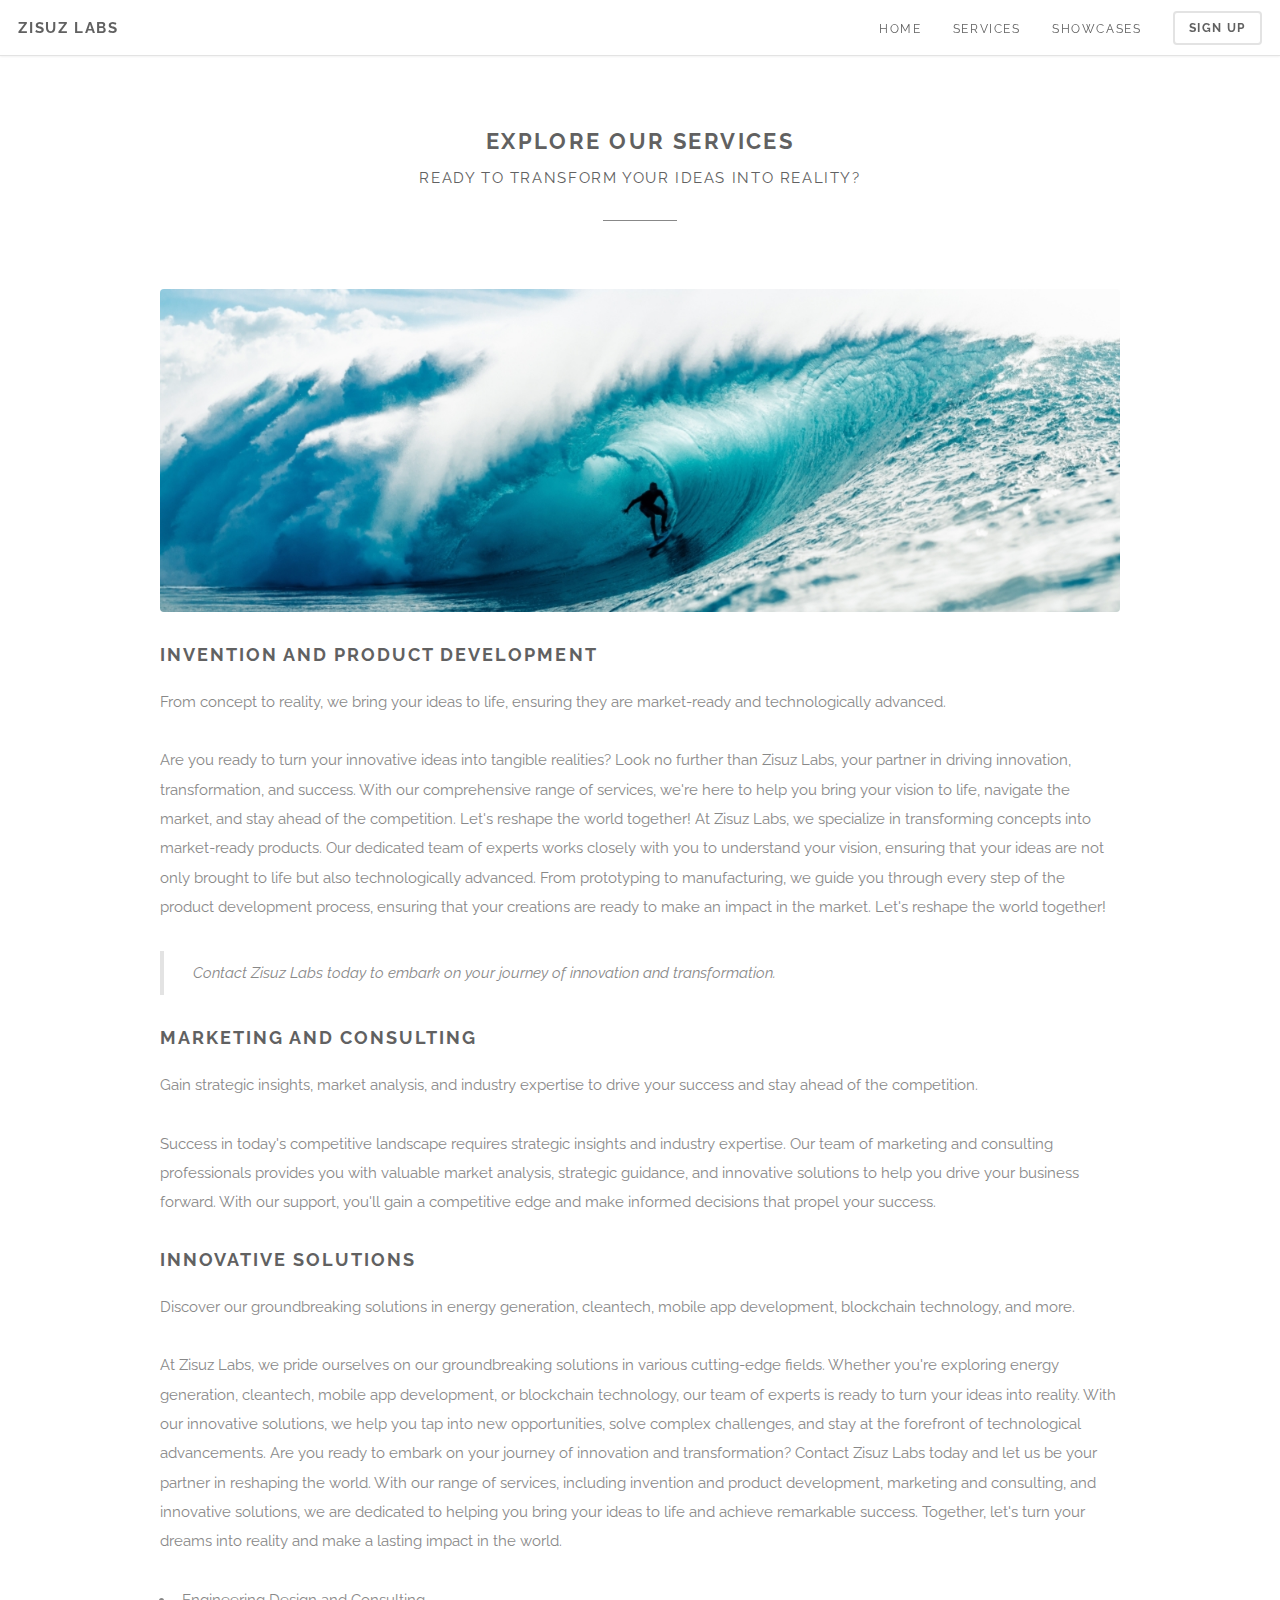
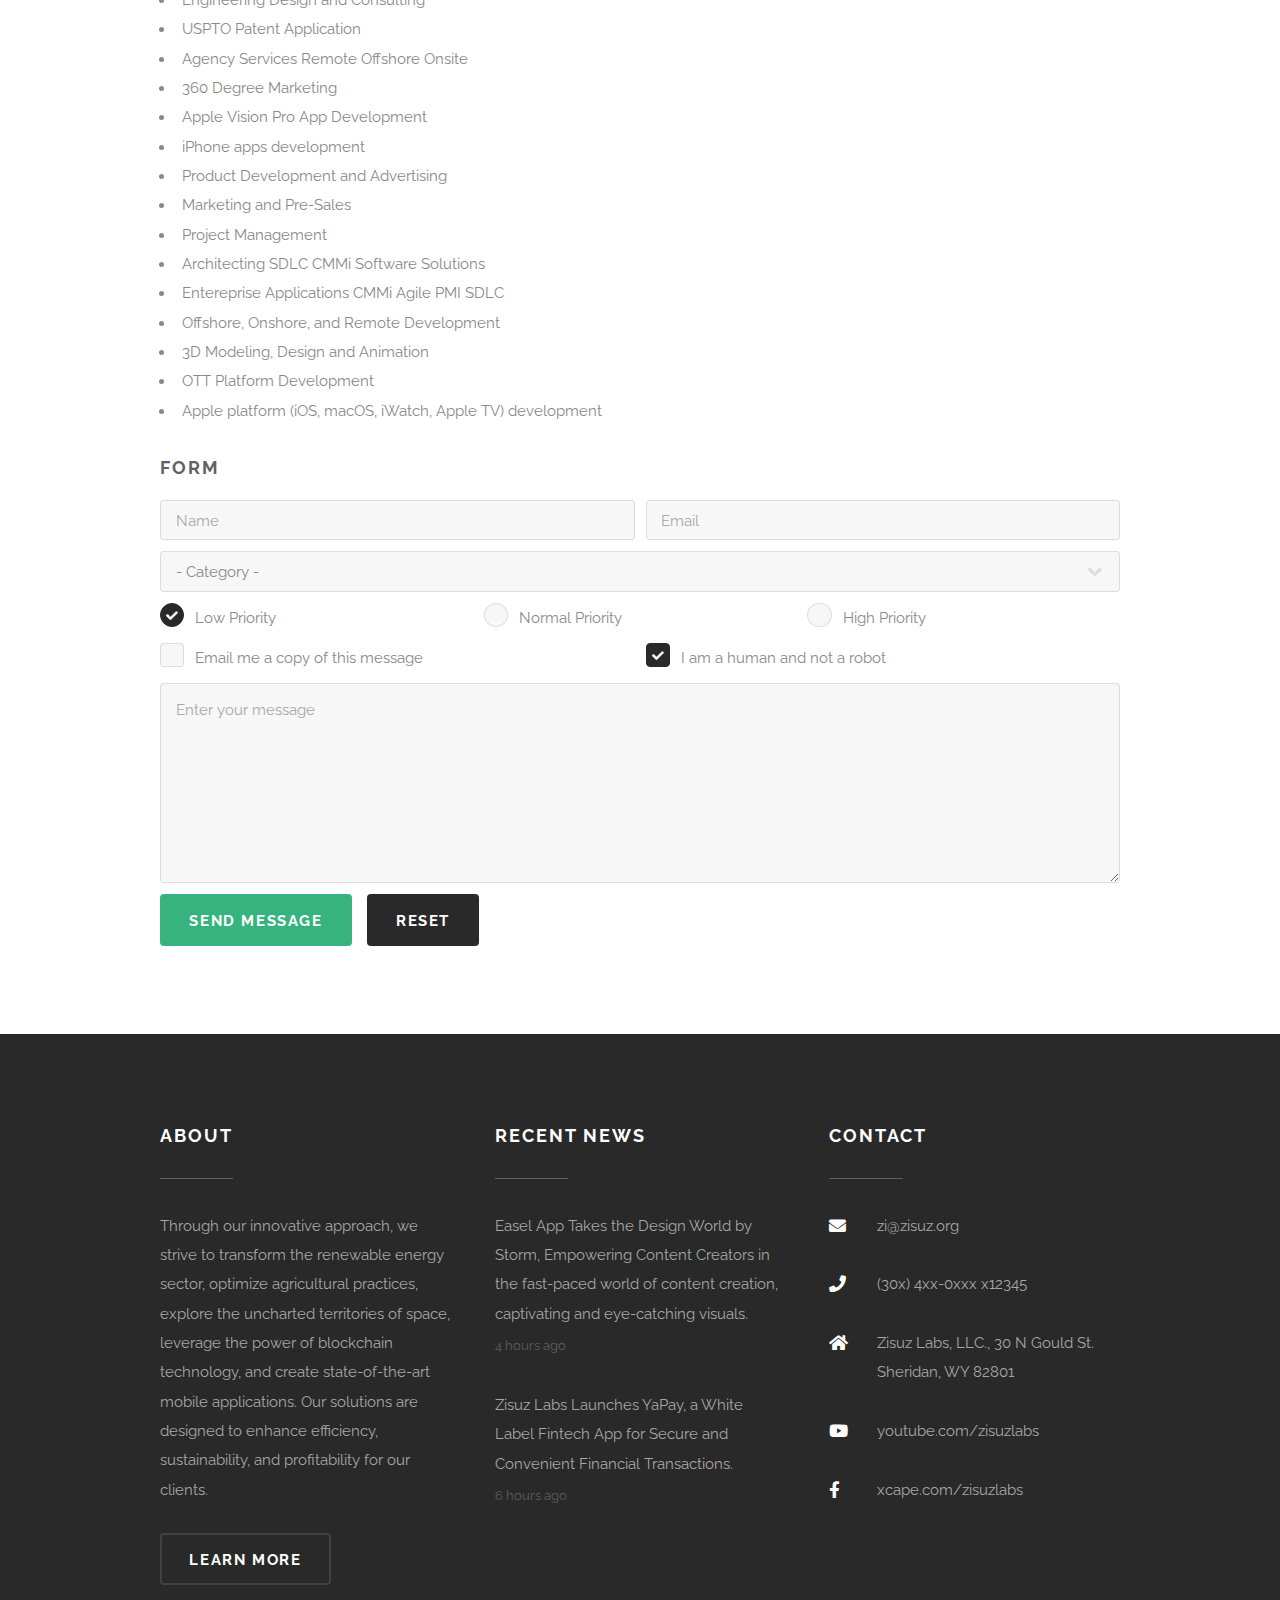
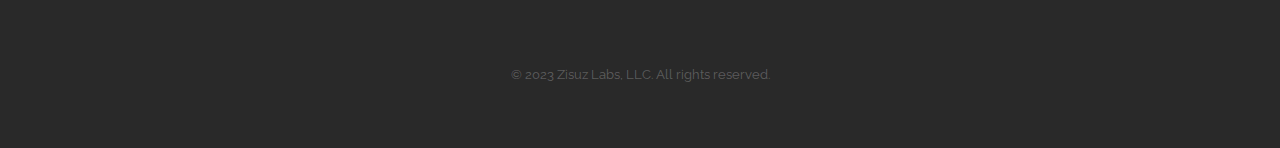
<file: services.html>
<!DOCTYPE html>
<html>

<head>
    <script src="scripts/jquery.min.js"></script>
    <script src="scripts/jquery.dropotron.min.js"></script>
    <script src="scripts/jquery.poptrox.min.js"></script>
    <script src="scripts/browser.min.js"></script>
    <script src="scripts/breakpoints.min.js"></script>
    <script src="scripts/util.js"></script>
    <title>Welcome to Zisuz Labs - Where Innovation Meets Transformation!</title>
    <meta charset="utf-8">
    <meta name="viewport" content="width=device-width, initial-scale=1, user-scalable=no">
    <meta http-equiv="X-UA-Compatible" content="IE=edge">
    <meta name="description" content="Our site's terms of use and privacy policy.">
    <meta name="keywords" content="Zisuz Labs, LLC, revolutionize industries, innovative solutions, shape the future, design consulting, engineering agency, invention, product development, marketing, consulting, expertise, empower clients, lasting impact, Explore Our Services, energy generation, cleantech, mobile app development, blockchain technology, reshape the world, 30 N Gould St Sheridan WY, Engineering Design and Consulting, USPTO Patent Application, Agency Services Remote Offshore Onsite, 360 Degree Marketing, Apple Vision Pro App Development, iPhone apps development, Product Development and Advertising, Marketing and Pre-Sales, Project Management, Architecting SDLC CMMi Software Solutions, Enterprise Applications CMMi Agile PMI SDLC, Offshore, Onshore, and Remote Development, 3D Modeling, Design and Animation, OTT Platform Development, Apple platform (iOS, macOS, iWatch, Apple TV) development">
    <link rel="canonical" href="https://www.zisuzlabs.github.io/ZisuzLabs/terms">
    <meta property="og:site_name" content="Zisuz Labs, LLC.">
    <meta property="og:type" content="Services">
    <meta property="og:locale" content="en_US">
    <meta property="og:title" content="Zisuz Labs">
    <meta property="og:image" content="https://www.zisuzlabs.github.io/ZisuzLabs/images/banner.jpg">
    <meta property="og:description" content="As a leading design consulting and engineering agency, we specialize in inventio, product development, marketing, and consulting. Apple Vision Pro App Development. USPTO Patent Application Product Development and Advertising.">
    <meta property="og:url" content="https://www.zisuzlabs.github.io/ZisuzLabs/">
    <meta property="twitter:card" content="summary_large_image">
    <meta property="twitter:site" content="@zisuzlabs">
    <meta property="twitter:creator" content="@zisuzlabs">
    <link rel="icon" href="images/favicon.ico" type="image/x-icon">
    <link rel="apple-touch-icon-precomposed" href="images/apple-touch-icon-precomposed.png">
    <link rel="stylesheet" type="text/css" href="css/styles.css">
</head>

<body class="">
    <div id="header">
        <h1 id="logo"><a href="index.html">Zisuz Labs</a></h1>
        <nav id="nav">
            <ul>
                <li style="white-space: nowrap;"><a href="index.html">Home</a></li>
                <li class="opener" style="-webkit-user-select: none; cursor: pointer; white-space: nowrap;"><a href="services.html">Services</a>
                    <ul class="" style="-webkit-user-select: none; display: none; position: absolute;">
                        <li style="white-space: nowrap;"><a href="services.html" style="display: block;">Product in Development</a></li>
                        <li style="white-space: nowrap;"><a href="services.html" style="display: block;">Software Products</a></li>
                        <li style="white-space: nowrap;"><a href="services.html" style="display: block;">Hardware Products</a></li>
                        <li class="opener" style="-webkit-user-select: none; cursor: pointer; white-space: nowrap;"><a href="services.html" style="display: block;">Services</a>
                            <ul class="dropotron" style="-webkit-user-select: none; display: none; position: absolute;">
                                <li style="white-space: nowrap;"><a href="#" style="display: block;">Consulting</a></li>
                                <li style="white-space: nowrap;"><a href="#" style="display: block;">Vision Pro</a></li>
                                <li style="white-space: nowrap;"><a href="#" style="display: block;">US Patents</a></li>
                                <li style="white-space: nowrap;"><a href="#" style="display: block;">Development</a></li>
                            </ul>
                        </li>
                    </ul>
                </li>
                <li style="white-space: nowrap;"><a href="showcases.html">Showcases</a></li>
                <li style="white-space: nowrap;"><a href="#" class="button alt">Sign up</a></li>
            </ul>
        </nav>
    </div>
    <section id="main">
        <div class="container">
            <header class="major">
                <h2>Explore Our Services</h2>
                <p>Ready to Transform Your Ideas into Reality?</p>
            </header>
            <section id="content"><a href="#" class="image fit"><img src="images/pic03.jpg" alt=""></a>
                <h3>Invention and Product Development</h3>
                <p>From concept to reality, we bring your ideas to life, ensuring they are market-ready and technologically advanced.</p>
                <p>Are you ready to turn your innovative ideas into tangible realities? Look no further than Zisuz Labs, your partner in driving innovation, transformation, and success. With our comprehensive range of services, we're here to help you bring your vision to life, navigate the market, and stay ahead of the competition. Let's reshape the world together! At Zisuz Labs, we specialize in transforming concepts into market-ready products. Our dedicated team of experts works closely with you to understand your vision, ensuring that your ideas are not only brought to life but also technologically advanced. From prototyping to manufacturing, we guide you through every step of the product development process, ensuring that your creations are ready to make an impact in the market. Let's reshape the world together!</p>
                <blockquote>Contact Zisuz Labs today to embark on your journey of innovation and transformation.</blockquote>
                <h3>Marketing and Consulting</h3>
                <p>Gain strategic insights, market analysis, and industry expertise to drive your success and stay ahead of the competition.</p>
                <p>Success in today's competitive landscape requires strategic insights and industry expertise. Our team of marketing and consulting professionals provides you with valuable market analysis, strategic guidance, and innovative solutions to help you drive your business forward. With our support, you'll gain a competitive edge and make informed decisions that propel your success.</p>
                <h3>Innovative Solutions</h3>
                <p>Discover our groundbreaking solutions in energy generation, cleantech, mobile app development, blockchain technology, and more.</p>
                <p>At Zisuz Labs, we pride ourselves on our groundbreaking solutions in various cutting-edge fields. Whether you're exploring energy generation, cleantech, mobile app development, or blockchain technology, our team of experts is ready to turn your ideas into reality. With our innovative solutions, we help you tap into new opportunities, solve complex challenges, and stay at the forefront of technological advancements. Are you ready to embark on your journey of innovation and transformation? Contact Zisuz Labs today and let us be your partner in reshaping the world. With our range of services, including invention and product development, marketing and consulting, and innovative solutions, we are dedicated to helping you bring your ideas to life and achieve remarkable success. Together, let's turn your dreams into reality and make a lasting impact in the world.</p>
                <ul>
                    <li>Engineering Design and Consulting</li>
                    <li>USPTO Patent Application</li>
                    <li>Agency Services Remote Offshore Onsite</li>
                    <li>360 Degree Marketing</li>
                    <li>Apple Vision Pro App Development</li>
                    <li>iPhone apps development</li>
                    <li>Product Development and Advertising</li>
                    <li>Marketing and Pre-Sales</li>
                    <li>Project Management</li>
                    <li>Architecting SDLC CMMi Software Solutions</li>
                    <li>Entereprise Applications CMMi Agile PMI SDLC</li>
                    <li>Offshore, Onshore, and Remote Development</li>
                    <li>3D Modeling, Design and Animation</li>
                    <li>OTT Platform Development</li>
                    <li>Apple platform (iOS, macOS, iWatch, Apple TV) development</li>
                </ul>
            </section>
            <section>
                <h3>Form</h3>
                <form method="post" action="#">
                    <div class="row gtr-uniform gtr-50">
                        <div class="col-6 col-12-small"><input type="text" name="name" id="name" value="" placeholder="Name"></div>
                        <div class="col-6 col-12-small"><input type="email" name="email" id="email" value="" placeholder="Email"></div>
                        <div class="col-12"><select name="category" id="category">
                                <option value="">- Category -</option>
                                <option value="1">Manufacturing</option>
                                <option value="1">Shipping</option>
                                <option value="1">Administration</option>
                                <option value="1">Human Resources</option>
                            </select></div>
                        <div class="col-4 col-12-medium"><input type="radio" id="priority-low" name="priority" checked=""><label for="priority-low">Low Priority</label></div>
                        <div class="col-4 col-12-medium"><input type="radio" id="priority-normal" name="priority"><label for="priority-normal">Normal Priority</label></div>
                        <div class="col-4 col-12-medium"><input type="radio" id="priority-high" name="priority"><label for="priority-high">High Priority</label></div>
                        <div class="col-6 col-12-medium"><input type="checkbox" id="copy" name="copy"><label for="copy">Email me a copy of this message</label></div>
                        <div class="col-6 col-12-medium"><input type="checkbox" id="human" name="human" checked=""><label for="human">I am a human and not a robot</label></div>
                        <div class="col-12"><textarea name="message" id="message" placeholder="Enter your message" rows="6"></textarea></div>
                        <div class="col-12">
                            <ul class="actions">
                                <li><input type="submit" value="Send Message" class="primary"></li>
                                <li><input type="reset" value="Reset"></li>
                            </ul>
                        </div>
                    </div>
                </form>
            </section>
        </div>
    </section>
    <div id="footer">
        <div class="container">
            <div class="row gtr-200 gtr-uniform">
                <section class="col-4 col-12-medium col-12-small">
                    <header class="major">
                        <h3>About</h3>
                    </header>
                    <p>Through our innovative approach, we strive to transform the renewable energy sector, optimize agricultural practices, explore the uncharted territories of space, leverage the power of blockchain technology, and create state-of-the-art mobile applications. Our solutions are designed to enhance efficiency, sustainability, and profitability for our clients.</p>
                    <ul class="actions">
                        <li><a href="#" class="button alt">Learn more</a></li>
                    </ul>
                </section>
                <section class="col-4 col-6-medium col-12-small">
                    <header class="major">
                        <h3>Recent News</h3>
                    </header>
                    <ul class="updates">
                        <li>
                            <p><a href="#">Easel App Takes the Design World by Storm, Empowering Content Creators in the fast-paced world of content creation, captivating and eye-catching visuals.</a></p><span class="timestamp">4 hours ago</span>
                        </li>
                        <li>
                            <p><a href="#">Zisuz Labs Launches YaPay, a White Label Fintech App for Secure and Convenient Financial Transactions.</a></p><span class="timestamp">6 hours ago</span>
                        </li>
                    </ul>
                </section>
                <section class="col-4 col-6-medium col-12-small">
                    <header class="major">
                        <h3>Contact</h3>
                    </header>
                    <ul class="labeled-icons">
                        <li>
                            <h4 class="icon solid fa-envelope"><span class="label">Email</span></h4><a href="#">zi@zisuz.org</a>
                        </li>
                        <li>
                            <h4 class="icon solid fa-phone"><span class="label">Phone</span></h4> (30x) 4xx-0xxx x12345
                        </li>
                        <li>
                            <h4 class="icon solid fa-home"><span class="label">Address</span></h4> Zisuz Labs, LLC., 30 N Gould St.<br>Sheridan, WY 82801
                        </li>
                        <li>
                            <h4 class="icon brands fa-youtube"><span class="label">YouTube</span></h4><a href="https://www.youtube.com/@zisuzlabs">youtube.com/zisuzlabs</a>
                        </li>
                        <li>
                            <h4 class="icon brands fa-facebook-f"><span class="label">XCape</span></h4><a href="#">xcape.com/zisuzlabs</a>
                        </li>
                    </ul>
                </section>
            </div>
        </div>
        <div class="copyright"> © 2023 Zisuz Labs, LLC. All rights reserved. </div>
    </div>
    <script>
    (function($) {
        var $window = $(window),
            $body = $('body');
        breakpoints({ xlarge: ['1281px', '1680px'], large: ['981px', '1280px'], medium: ['737px', '980px'], small: ['481px', '736px'], xsmall: [null, '480px'] });
        $window.on('load', function() { window.setTimeout(function() { $body.removeClass('is-preload'); }, 100); });
        if (browser.mobile) $body.addClass('is-touch');
        $('#nav > ul').dropotron({ alignment: ($body.hasClass('landing') ? 'center' : 'right'), hideDelay: 400 });
        $('<div id="titleBar">' + '<a href="#navPanel" class="toggle"></a>' + '<span class="title">' + $('#logo').html() + '</span>' + '</div>').appendTo($body);
        $('<div id="navPanel">' + '<nav>' + $('#nav').navList() + '</nav>' + '</div>').appendTo($body).panel({ delay: 500, hideOnClick: true, hideOnSwipe: true, resetScroll: true, resetForms: true, side: 'left', target: $body, visibleClass: 'navPanel-visible' });
        $('.carousel').each(function() {
            var $this = $(this);
            if (!browser.mobile) {
                $this.css('overflow-x', 'hidden');
                $this.wrap('<div class="carousel-wrapper" />');
                var $wrapper = $this.parent();
                var $navRight = $('<div class="nav right"></div>').insertAfter($this),
                    $navLeft = $('<div class="nav left"></div>').insertAfter($this),
                    intervalId;
                $navLeft.on('mouseenter', function() { intervalId = window.setInterval(function() { $this.scrollLeft($this.scrollLeft() - 5); }, 10); }).on('mouseleave', function() { window.clearInterval(intervalId); });
                $navRight.on('mouseenter', function() { intervalId = window.setInterval(function() { $this.scrollLeft($this.scrollLeft() + 5); }, 10); }).on('mouseleave', function() { window.clearInterval(intervalId); });
                $window.on('resize load', function() {
                    if ($this.width() < $this.prop('scrollWidth')) $wrapper.removeClass('no-scroll');
                    else $wrapper.addClass('no-scroll');
                });
            }
            $this.poptrox({ baseZIndex: 100001, useBodyOverflow: false, usePopupEasyClose: false, overlayColor: '#000000', overlayOpacity: 0.75, usePopupDefaultStyling: false, popupLoaderText: '', usePopupNav: true, usePopupCaption: true });
            breakpoints.on('<=small', function() {
                $this[0]._poptrox.usePopupCaption = false;
                $this[0]._poptrox.usePopupCloser = false;
                $this[0]._poptrox.windowMargin = 10;
            });
            breakpoints.on('>small', function() {
                $this[0]._poptrox.usePopupCaption = true;
                $this[0]._poptrox.usePopupCloser = true;
                $this[0]._poptrox.windowMargin = 50;
            });
        });
    })(jQuery);
    </script>
    <ul class="dropotron level-0" style="-webkit-user-select: none; display: none; position: absolute; z-index: 1000;">
        <li style="white-space: nowrap;"><a href="left-sidebar.html" style="display: block;">Left Sidebar</a></li>
        <li style="white-space: nowrap;"><a href="right-sidebar.html" style="display: block;">Right Sidebar</a></li>
        <li style="white-space: nowrap;"><a href="no-sidebar.html" style="display: block;">No Sidebar</a></li>
        <li class="opener" style="-webkit-user-select: none; cursor: pointer; white-space: nowrap;"><a href="#" style="display: block;">Submenu</a>
            <ul class="dropotron level-1" style="-webkit-user-select: none; display: none; position: absolute; z-index: 1001;">
                <li style="white-space: nowrap;"><a href="#" style="display: block;">Consulting</a></li>
                <li style="white-space: nowrap;"><a href="#" style="display: block;">Apple Vision Pro</a></li>
                <li style="white-space: nowrap;"><a href="#" style="display: block;">US Patents</a></li>
                <li style="white-space: nowrap;"><a href="#" style="display: block;">Development</a></li>
            </ul>
        </li>
    </ul>
    <div id="titleBar"><a href="#navPanel" class="toggle"></a><span class="title"><a href="index.html">Zisuz Labs</a></span></div>
    <div id="navPanel">
        <nav>
            <a class="link depth-0" href="index.html">
                <span class="indent-0"></span>Home</a>
            <a class="link depth-0" href="services.html">
                <span class="indent-0"></span>Services</a>
            <a class="link depth-1" href="services.html">
                <span class="indent-1"></span>Products in Development</a>
            <a class="link depth-1" href="services.html">
                <span class="indent-1"></span>Software Products</a>
            <a class="link depth-1" href="services.html">
                <span class="indent-1"></span>Hardware Products</a>
            <a class="link depth-1" href="services.html">
                <span class="indent-1"></span>Services</a>
            <a class="link depth-2" href="#">
                <span class="indent-2"></span>Consulting</a>
            <a class="link depth-2" href="#">
                <span class="indent-2"></span>Vision Pro</a>
            <a class="link depth-2" href="#">
                <span class="indent-2"></span>US Patents</a>
            <a class="link depth-2" href="#">
                <span class="indent-2"></span>Development</a>
            <a class="link depth-0" href="showcases.html">
                <span class="indent-0"></span>Showcases</a>
            <a class="link depth-0" href="#">
                <span class="indent-0"></span>Sign up</a>
        </nav>
    </div>      
    <div class="poptrox-overlay" style="position: fixed; left: 0px; top: 0px; z-index: 100001; width: 100%; height: 100%; text-align: center; cursor: pointer; display: none;">
        <div style="display:inline-block;height:100%;vertical-align:middle;"></div>
        <div style="position:absolute;left:0;top:0;width:100%;height:100%;background:#000000;opacity:0.75;filter:alpha(opacity=75);"></div>
        <div class="poptrox-popup" style="display: none; vertical-align: middle; position: relative; z-index: 1; cursor: auto; min-width: 200px; min-height: 100px;">
            <div class="loader" style="display: none;"></div>
            <div class="pic" style="display: none;"></div>
            <div class="caption" style="display: none;"></div><span class="closer" style="cursor: pointer; display: none;">×</span>
            <div class="nav-previous" style="display: none;"></div>
            <div class="nav-next" style="display: none;"></div>
        </div>
    </div>
</body>

</html>
</file>
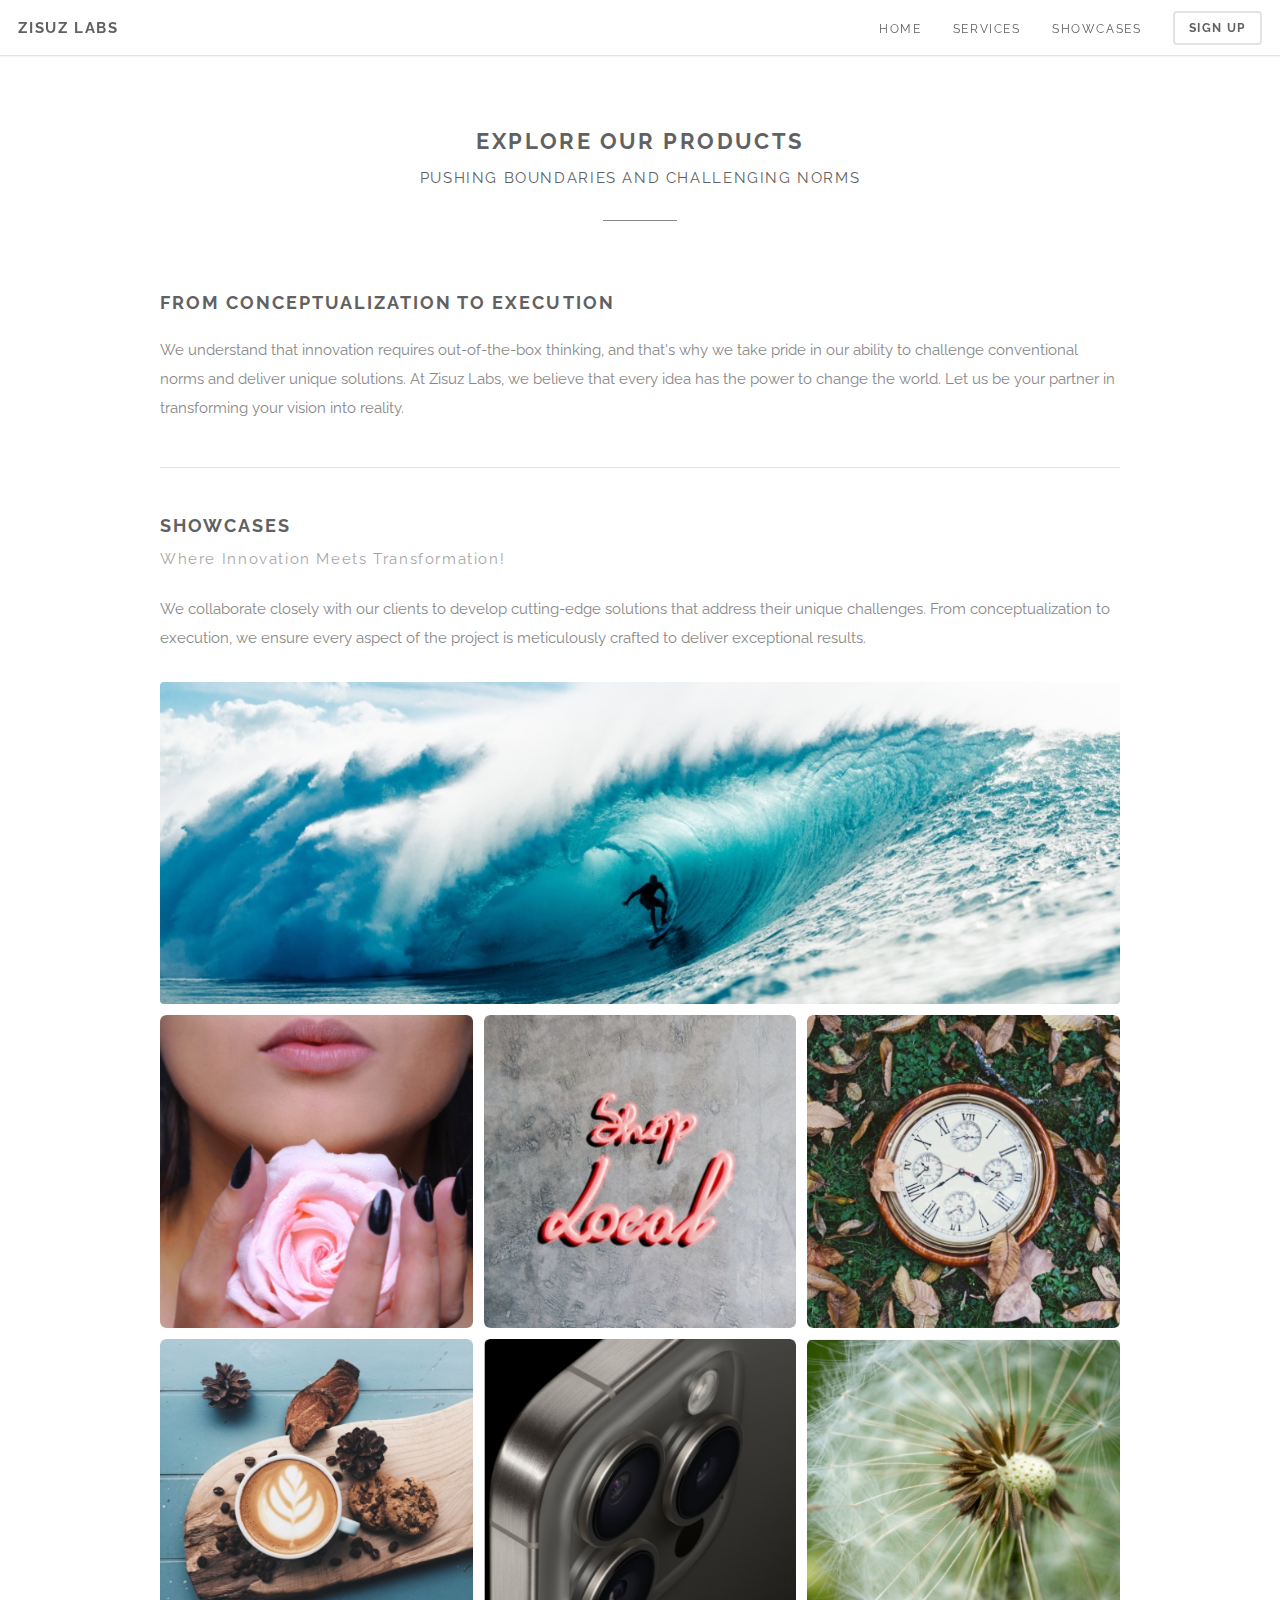
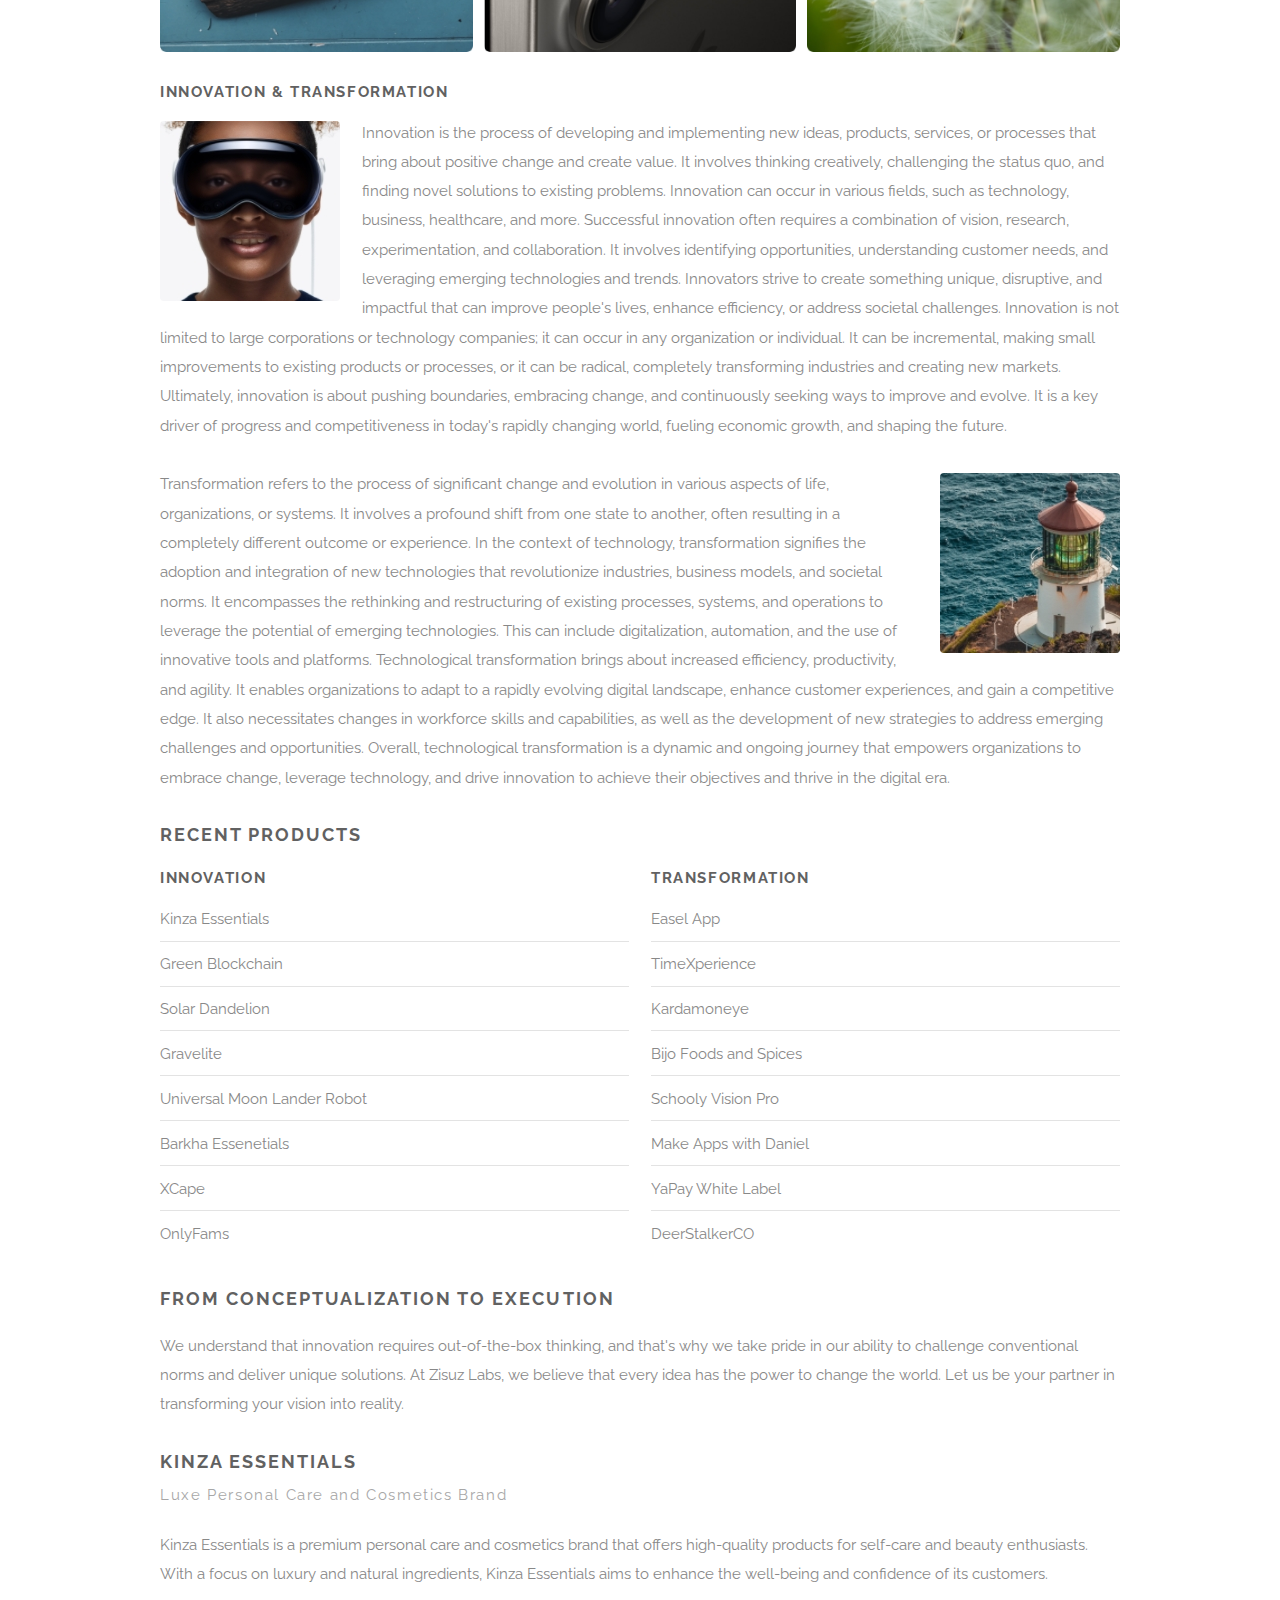
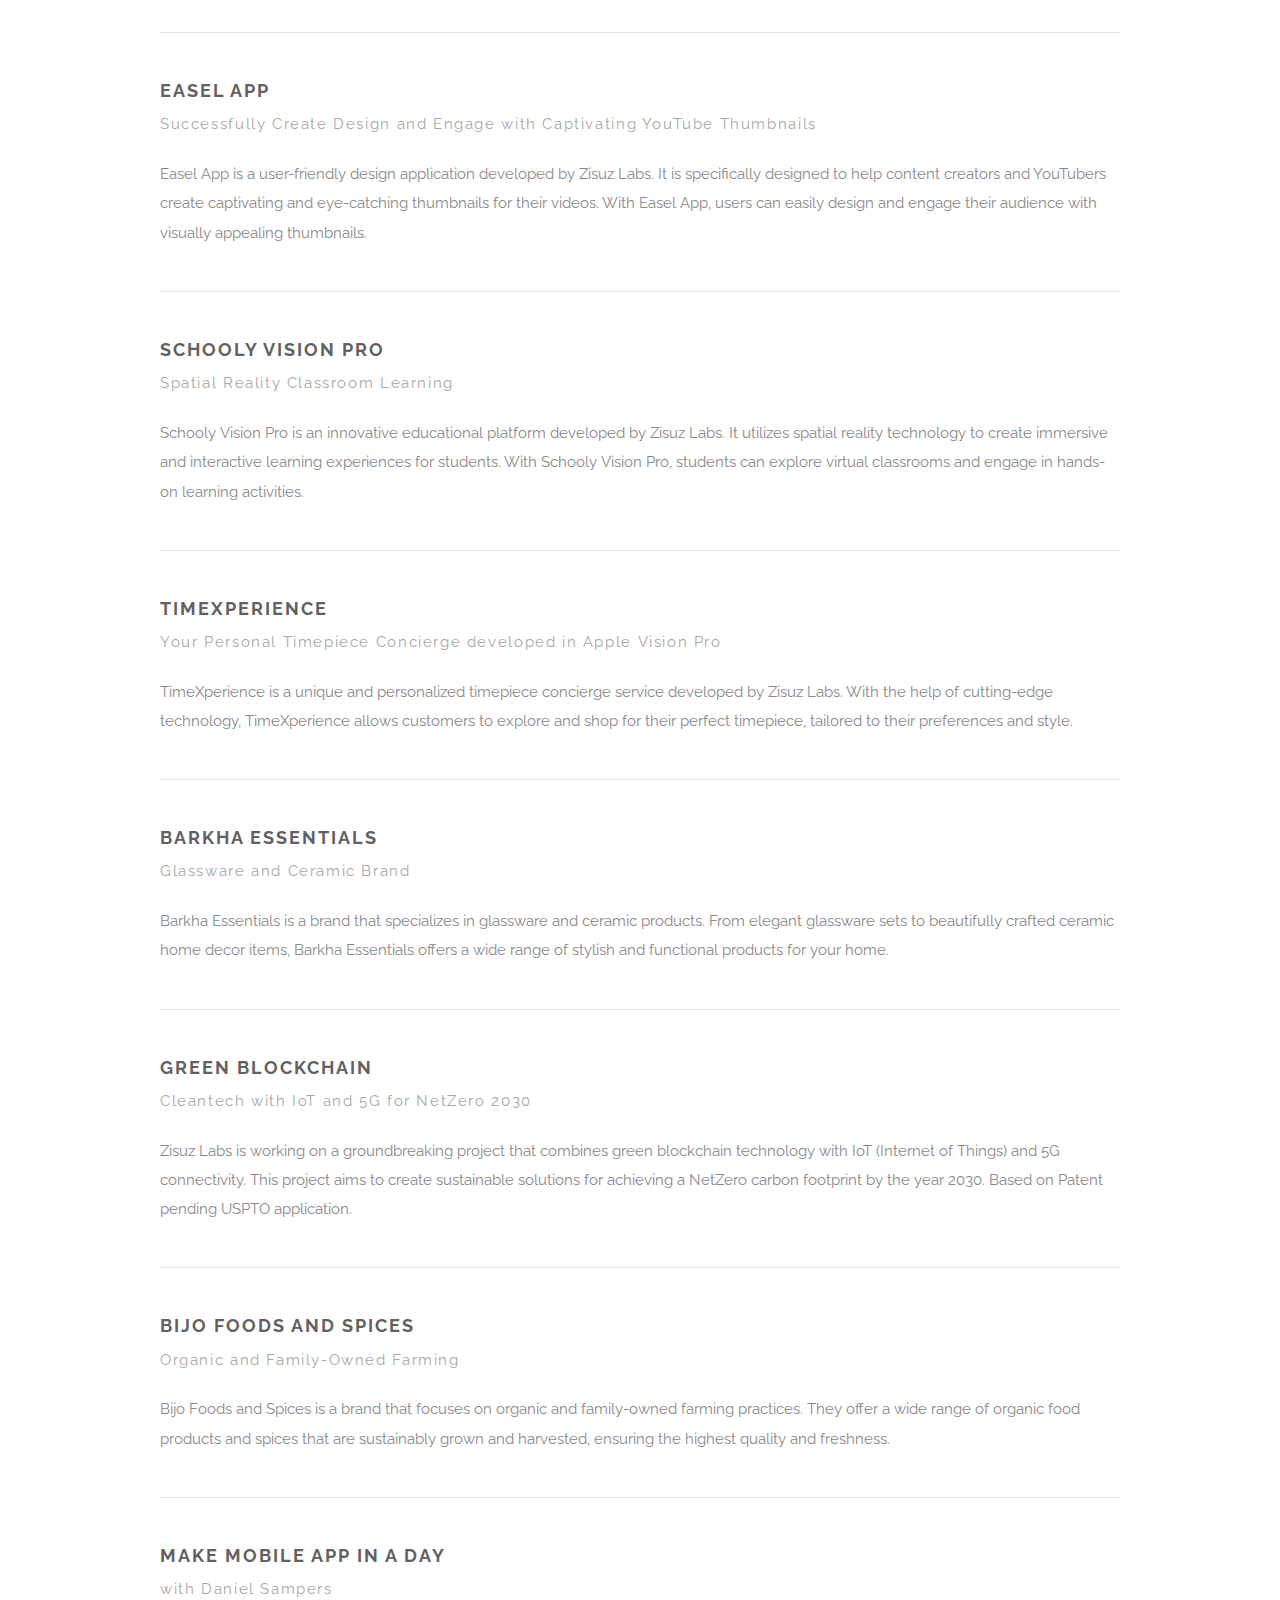
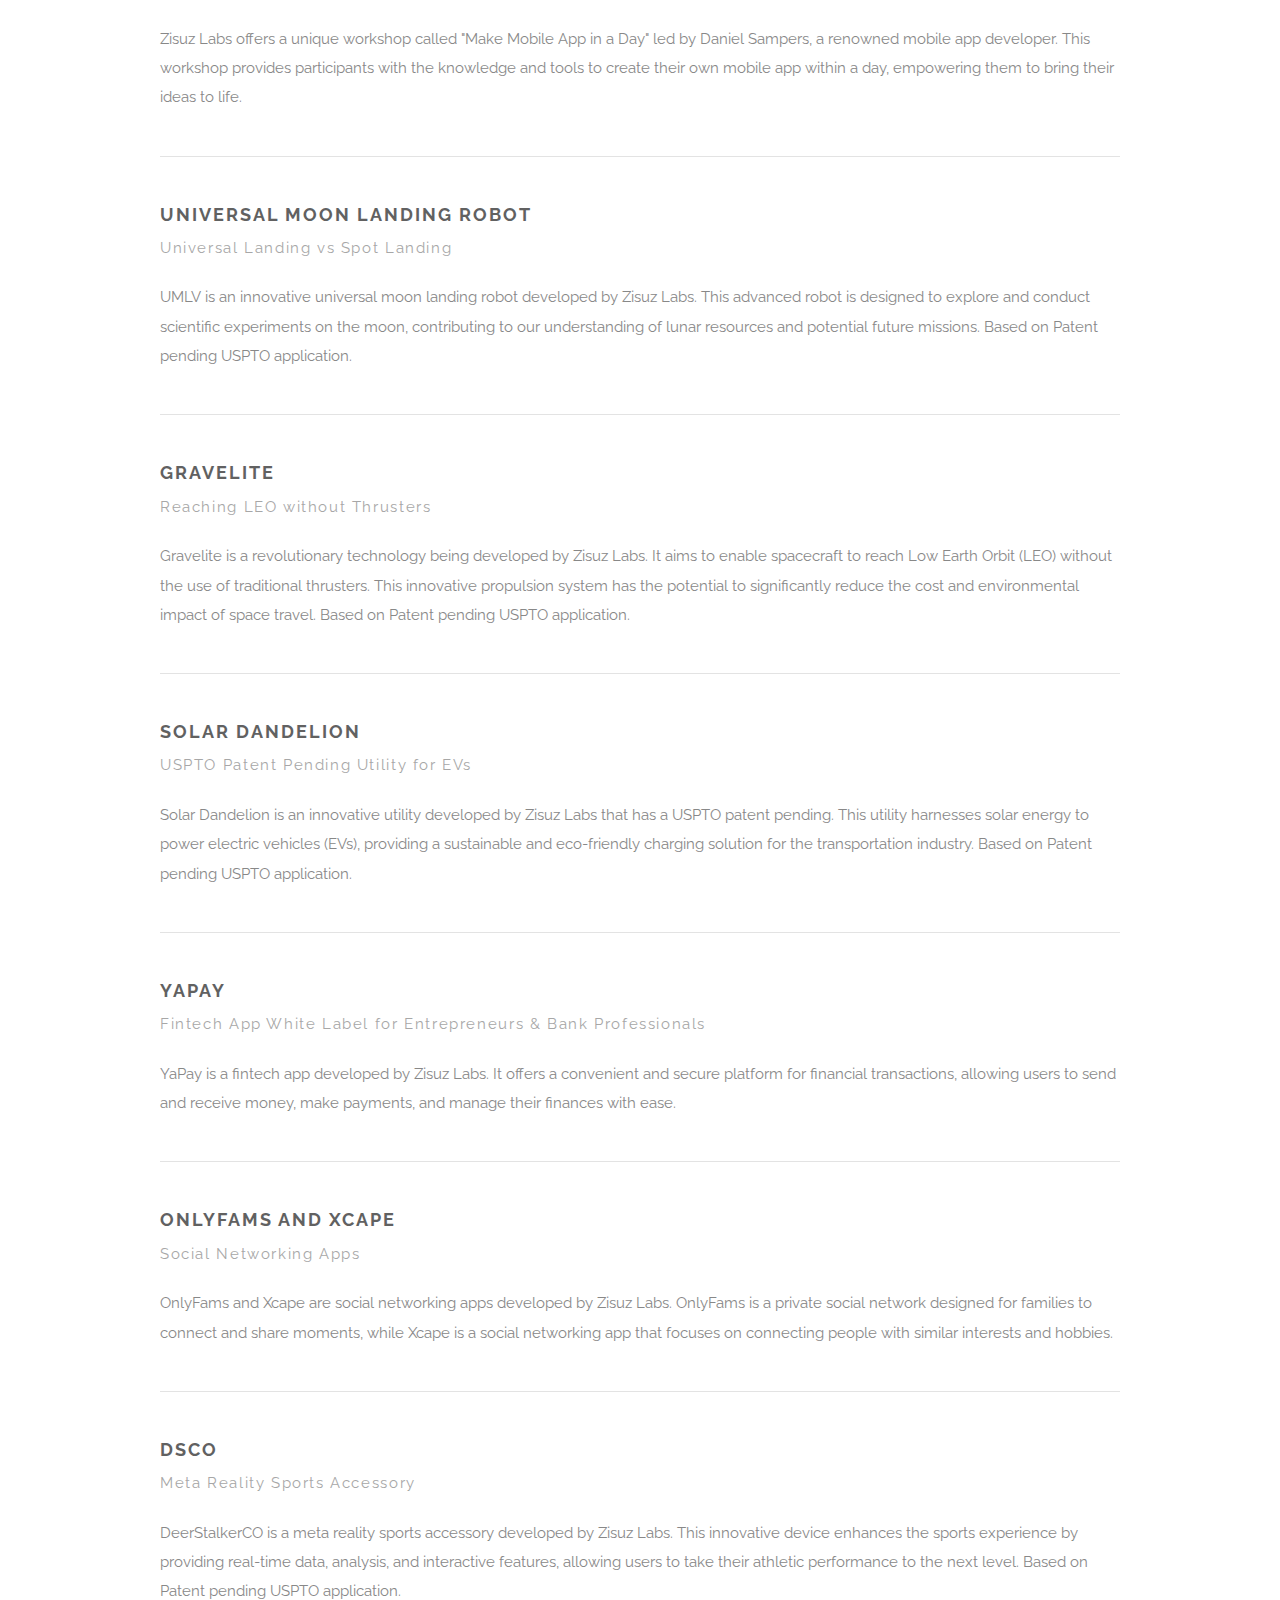
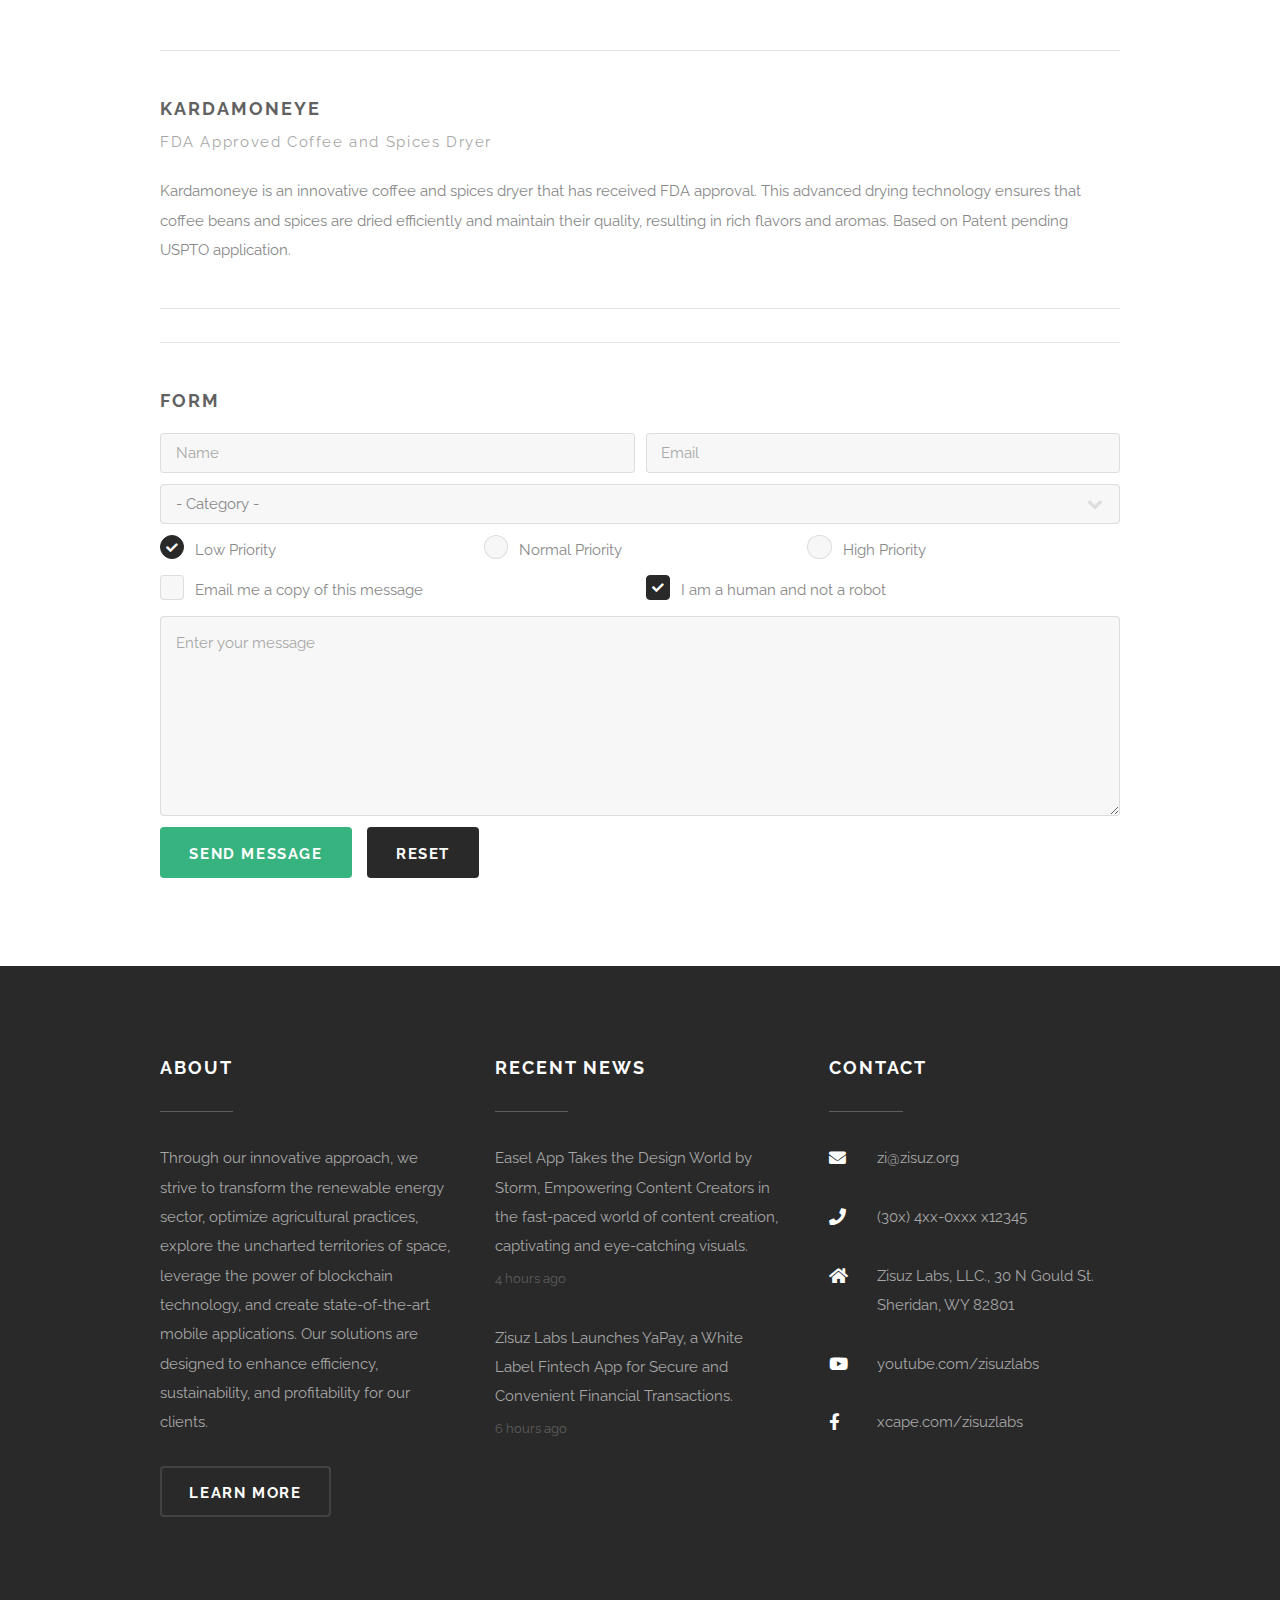
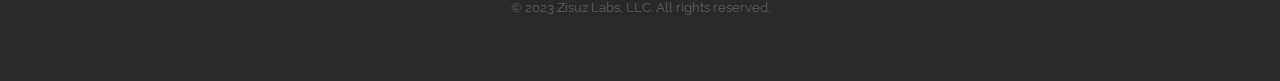
<file: showcases.html>
<!DOCTYPE html>
<html>

<head>
    <script src="scripts/jquery.min.js"></script>
    <script src="scripts/jquery.dropotron.min.js"></script>
    <script src="scripts/jquery.poptrox.min.js"></script>
    <script src="scripts/browser.min.js"></script>
    <script src="scripts/breakpoints.min.js"></script>
    <script src="scripts/util.js"></script>
    
    <title>Showcases</title>
    <meta charset="utf-8">
    <meta name="viewport" content="width=device-width, initial-scale=1, user-scalable=no">
    <meta http-equiv="X-UA-Compatible" content="IE=edge">
    <meta name="description" content="Our site's terms of use and privacy policy.">
    <meta name="keywords" content="Zisuz Labs, LLC, revolutionize industries, innovative solutions, shape the future, design consulting, engineering agency, invention, product development, marketing, consulting, expertise, empower clients, lasting impact, Explore Our Services, energy generation, cleantech, mobile app development, blockchain technology, reshape the world, 30 N Gould St Sheridan WY, Engineering Design and Consulting, USPTO Patent Application, Agency Services Remote Offshore Onsite, 360 Degree Marketing, Apple Vision Pro App Development, iPhone apps development, Product Development and Advertising, Marketing and Pre-Sales, Project Management, Architecting SDLC CMMi Software Solutions, Enterprise Applications CMMi Agile PMI SDLC, Offshore, Onshore, and Remote Development, 3D Modeling, Design and Animation, OTT Platform Development, Apple platform (iOS, macOS, iWatch, Apple TV) development">
    <link rel="canonical" href="https://www.zisuzlabs.github.io/ZisuzLabs/terms">
    <meta property="og:site_name" content="Zisuz Labs, LLC.">
    <meta property="og:type" content="Innovation">
    <meta property="og:locale" content="en_US">
    <meta property="og:title" content="Zisuz Labs">
    <meta property="og:image" content="https://www.zisuzlabs.github.io/ZisuzLabs/images/banner.jpg">
    <meta property="og:description" content="As a leading design consulting and engineering agency, we specialize in inventio, product development, marketing, and consulting. Apple Vision Pro App Development. USPTO Patent Application Product Development and Advertising.">
    <meta property="og:url" content="https://www.zisuzlabs.github.io/ZisuzLabs/">
    <meta property="twitter:card" content="summary_large_image">
    <meta property="twitter:site" content="@zisuzlabs">
    <meta property="twitter:creator" content="@zisuzlabs">
    <link rel="icon" href="images/favicon.ico" type="image/x-icon">
    <link rel="apple-touch-icon-precomposed" href="images/apple-touch-icon-precomposed.png">
    <link rel="stylesheet" type="text/css" href="css/styles.css">
</head>

<body class="">
    <div id="header">
        <h1 id="logo"><a href="index.html">Zisuz Labs</a></h1>
        <nav id="nav">
            <ul>
                <li style="white-space: nowrap;"><a href="index.html">Home</a></li>
                <li class="opener" style="-webkit-user-select: none; cursor: pointer; white-space: nowrap;"><a href="services.html">Services</a>
                    <ul class="" style="-webkit-user-select: none; display: none; position: absolute;">
                        <li style="white-space: nowrap;"><a href="services.html" style="display: block;">Product in Development</a></li>
                        <li style="white-space: nowrap;"><a href="services.html" style="display: block;">Software Products</a></li>
                        <li style="white-space: nowrap;"><a href="services.html" style="display: block;">Hardware Products</a></li>
                        <li class="opener" style="-webkit-user-select: none; cursor: pointer; white-space: nowrap;"><a href="services.html" style="display: block;">Services</a>
                            <ul class="dropotron" style="-webkit-user-select: none; display: none; position: absolute;">
                                <li style="white-space: nowrap;"><a href="#" style="display: block;">Consulting</a></li>
                                <li style="white-space: nowrap;"><a href="#" style="display: block;">Vision Pro</a></li>
                                <li style="white-space: nowrap;"><a href="#" style="display: block;">US Patents</a></li>
                                <li style="white-space: nowrap;"><a href="#" style="display: block;">Development</a></li>
                            </ul>
                        </li>
                    </ul>
                </li>
                <li style="white-space: nowrap;"><a href="showcases.html">Showcases</a></li>
                <li style="white-space: nowrap;"><a href="#" class="button alt">Sign up</a></li>
            </ul>
        </nav>
    </div>
    <section id="main">
        <div class="container">
            <header class="major">
                <h2>Explore Our Products</h2>
                <p>Pushing boundaries and challenging norms</p>
            </header>
            <section>
                <h3>From conceptualization to execution</h3>
                <p>We understand that innovation requires out-of-the-box thinking, and that's why we take pride in our ability to challenge conventional norms and deliver unique solutions. At Zisuz Labs, we believe that every idea has the power to change the world. Let us be your partner in transforming your vision into reality.</p>
               
                <hr>
                <header><h3>Showcases</h3><p>Where Innovation Meets Transformation!</p></header>
                <p>We collaborate closely with our clients to develop cutting-edge solutions that address their unique challenges. From conceptualization to execution, we ensure every aspect of the project is meticulously crafted to deliver exceptional results.</p>

            </section>
            <section>
<!--                <h3>Image</h3>-->
<!--                <h4>Fit</h4>-->
                <div class="box alt">
                    <div class="row gtr-50 gtr-uniform">
                        <div class="col-12"><span class="image fit"><img src="images/pic03.jpg" alt=""></span></div>
                        <div class="col-4"><span class="image fit"><img src="images/thumbs/thumb07.jpg" alt=""></span></div>
                        <div class="col-4"><span class="image fit"><img src="images/thumbs/thumb08.jpg" alt=""></span></div>
                        <div class="col-4"><span class="image fit"><img src="images/thumbs/thumb09.jpg" alt=""></span></div>
                        <div class="col-4"><span class="image fit"><img src="images/thumbs/thumb10.jpg" alt=""></span></div>
                        <div class="col-4"><span class="image fit"><img src="images/thumbs/thumb11.jpg" alt=""></span></div>
                        <div class="col-4"><span class="image fit"><img src="images/thumbs/thumb12.jpg" alt=""></span></div>
                    </div>
                </div>
                <h4>Innovation &amp; Transformation</h4>
                <p><span class="image left"><img src="images/pic05.jpg" alt=""></span>Innovation is the process of developing and implementing new ideas, products, services, or processes that bring about positive change and create value. It involves thinking creatively, challenging the status quo, and finding novel solutions to existing problems. Innovation can occur in various fields, such as technology, business, healthcare, and more. Successful innovation often requires a combination of vision, research, experimentation, and collaboration. It involves identifying opportunities, understanding customer needs, and leveraging emerging technologies and trends. Innovators strive to create something unique, disruptive, and impactful that can improve people's lives, enhance efficiency, or address societal challenges. Innovation is not limited to large corporations or technology companies; it can occur in any organization or individual. It can be incremental, making small improvements to existing products or processes, or it can be radical, completely transforming industries and creating new markets. Ultimately, innovation is about pushing boundaries, embracing change, and continuously seeking ways to improve and evolve. It is a key driver of progress and competitiveness in today's rapidly changing world, fueling economic growth, and shaping the future.</p>
                <p><span class="image right"><img src="images/pic06.jpg" alt=""></span>Transformation refers to the process of significant change and evolution in various aspects of life, organizations, or systems. It involves a profound shift from one state to another, often resulting in a completely different outcome or experience. In the context of technology, transformation signifies the adoption and integration of new technologies that revolutionize industries, business models, and societal norms. It encompasses the rethinking and restructuring of existing processes, systems, and operations to leverage the potential of emerging technologies. This can include digitalization, automation, and the use of innovative tools and platforms. Technological transformation brings about increased efficiency, productivity, and agility. It enables organizations to adapt to a rapidly evolving digital landscape, enhance customer experiences, and gain a competitive edge. It also necessitates changes in workforce skills and capabilities, as well as the development of new strategies to address emerging challenges and opportunities. Overall, technological transformation is a dynamic and ongoing journey that empowers organizations to embrace change, leverage technology, and drive innovation to achieve their objectives and thrive in the digital era.</p>
            </section>
            <section>
                <h3>Recent Products</h3>
                <div class="row">
                    <div class="col-6 col-12-medium">
                        <h4>Innovation</h4>
                        <ul class="alt">
                            <li>Kinza Essentials</li>
                            <li>Green Blockchain</li>
                            <li>Solar Dandelion</li>
                            <li>Gravelite</li>
                            <li>Universal Moon Lander Robot</li>
                            <li>Barkha Essenetials</li>
                            <li>XCape</li>
                            <li>OnlyFams</li>
                        </ul>
                    </div>
                    <div class="col-6 col-12-medium">
                        <h4>Transformation</h4>
                        <ul class="alt">
                            <li>Easel App</li>
                            <li>TimeXperience</li>
                            <li>Kardamoneye</li>
                            <li>Bijo Foods and Spices</li>
                            <li>Schooly Vision Pro</li>
                            <li>Make Apps with Daniel</li>
                            <li>YaPay White Label</li>
                            <li>DeerStalkerCO</li>
                        </ul>
                    </div>
                </div>
            </section>
            <section>
                <h3>From conceptualization to execution</h3>
                <p>We understand that innovation requires out-of-the-box thinking, and that's why we take pride in our ability to challenge conventional norms and deliver unique solutions. At Zisuz Labs, we believe that every idea has the power to change the world. Let us be your partner in transforming your vision into reality.</p>
            
                <header>
                    <h3>Kinza Essentials</h3>
                    <p>Luxe Personal Care and Cosmetics Brand</p>
                </header>
                <p>Kinza Essentials is a premium personal care and cosmetics brand that offers high-quality products for self-care and beauty enthusiasts. With a focus on luxury and natural ingredients, Kinza Essentials aims to enhance the well-being and confidence of its customers.</p>
                <hr>
                <header>
                    <h3>Easel App</h3>
                    <p>Successfully Create Design and Engage with Captivating YouTube Thumbnails</p>
                </header>
                <p>Easel App is a user-friendly design application developed by Zisuz Labs. It is specifically designed to help content creators and YouTubers create captivating and eye-catching thumbnails for their videos. With Easel App, users can easily design and engage their audience with visually appealing thumbnails.</p>
                <hr>
                <header>
                    <h3>Schooly Vision Pro</h3>
                    <p>Spatial Reality Classroom Learning</p>
                </header>
                <p>Schooly Vision Pro is an innovative educational platform developed by Zisuz Labs. It utilizes spatial reality technology to create immersive and interactive learning experiences for students. With Schooly Vision Pro, students can explore virtual classrooms and engage in hands-on learning activities.</p>
                <hr>
                <header>
                    <h3>TimeXperience</h3>
                    <p>Your Personal Timepiece Concierge developed in Apple Vision Pro</p>
                </header>
                <p>TimeXperience is a unique and personalized timepiece concierge service developed by Zisuz Labs. With the help of cutting-edge technology, TimeXperience allows customers to explore and shop for their perfect timepiece, tailored to their preferences and style.</p>
                <hr>
                <header>
                    <h3>Barkha Essentials</h3>
                    <p>Glassware and Ceramic Brand</p>
                </header>
                <p>Barkha Essentials is a brand that specializes in glassware and ceramic products. From elegant glassware sets to beautifully crafted ceramic home decor items, Barkha Essentials offers a wide range of stylish and functional products for your home.</p>
                <hr>
                <header>
                    <h3>Green Blockchain</h3>
                    <p>Cleantech with IoT and 5G for NetZero 2030</p>
                </header>
                <p>Zisuz Labs is working on a groundbreaking project that combines green blockchain technology with IoT (Internet of Things) and 5G connectivity. This project aims to create sustainable solutions for achieving a NetZero carbon footprint by the year 2030. Based on Patent pending USPTO application.</p>
                <hr>
                <header>
                    <h3>Bijo Foods and Spices</h3>
                    <p>Organic and Family-Owned Farming</p>
                </header>
                <p>Bijo Foods and Spices is a brand that focuses on organic and family-owned farming practices. They offer a wide range of organic food products and spices that are sustainably grown and harvested, ensuring the highest quality and freshness.</p>
                <hr>
                <header>
                    <h3>Make Mobile App in a Day</h3>
                    <p>with Daniel Sampers</p>
                </header>
                <p>Zisuz Labs offers a unique workshop called "Make Mobile App in a Day" led by Daniel Sampers, a renowned mobile app developer. This workshop provides participants with the knowledge and tools to create their own mobile app within a day, empowering them to bring their ideas to life.</p>
                <hr>
                <header>
                    <h3>Universal Moon Landing Robot</h3>
                    <p>Universal Landing vs Spot Landing</p>
                </header>
                <p>UMLV is an innovative universal moon landing robot developed by Zisuz Labs. This advanced robot is designed to explore and conduct scientific experiments on the moon, contributing to our understanding of lunar resources and potential future missions. Based on Patent pending USPTO application.</p>
                <hr>
                <header>
                    <h3>Gravelite</h3>
                    <p>Reaching LEO without Thrusters</p>
                </header>
                <p>Gravelite is a revolutionary technology being developed by Zisuz Labs. It aims to enable spacecraft to reach Low Earth Orbit (LEO) without the use of traditional thrusters. This innovative propulsion system has the potential to significantly reduce the cost and environmental impact of space travel. Based on Patent pending USPTO application.</p>
                <hr>
                <header>
                    <h3>Solar Dandelion</h3>
                    <p>USPTO Patent Pending Utility for EVs</p>
                </header>
                <p>Solar Dandelion is an innovative utility developed by Zisuz Labs that has a USPTO patent pending. This utility harnesses solar energy to power electric vehicles (EVs), providing a sustainable and eco-friendly charging solution for the transportation industry. Based on Patent pending USPTO application.</p>
                <hr>
                <header>
                    <h3>YaPay</h3>
                    <p>Fintech App White Label for Entrepreneurs &amp; Bank Professionals</p>
                </header>
                <p>YaPay is a fintech app developed by Zisuz Labs. It offers a convenient and secure platform for financial transactions, allowing users to send and receive money, make payments, and manage their finances with ease.</p>
                <hr>
                <header>
                    <h3>OnlyFams and Xcape</h3>
                    <p>Social Networking Apps</p>
                </header>
                <p>OnlyFams and Xcape are social networking apps developed by Zisuz Labs. OnlyFams is a private social network designed for families to connect and share moments, while Xcape is a social networking app that focuses on connecting people with similar interests and hobbies.</p>
                <hr>
                <header>
                    <h3>DSCO</h3>
                    <p>Meta Reality Sports Accessory</p>
                </header>
                <p>DeerStalkerCO is a meta reality sports accessory developed by Zisuz Labs. This innovative device enhances the sports experience by providing real-time data, analysis, and interactive features, allowing users to take their athletic performance to the next level. Based on Patent pending USPTO application.</p>
                <hr>
                <header>
                    <h3>Kardamoneye</h3>
                    <p>FDA Approved Coffee and Spices Dryer</p>
                </header>
                <p>Kardamoneye is an innovative coffee and spices dryer that has received FDA approval. This advanced drying technology ensures that coffee beans and spices are dried efficiently and maintain their quality, resulting in rich flavors and aromas. Based on Patent pending USPTO application.</p>
                <hr>
                <header>
                    <h3></h3>
                    <p></p>
                </header>
                <p></p>
                <hr>
            </section>
            <section>
                <h3>Form</h3>
                <form method="post" action="#">
                    <div class="row gtr-uniform gtr-50">
                        <div class="col-6 col-12-small"><input type="text" name="name" id="name" value="" placeholder="Name"></div>
                        <div class="col-6 col-12-small"><input type="email" name="email" id="email" value="" placeholder="Email"></div>
                        <div class="col-12"><select name="category" id="category">
                                <option value="">- Category -</option>
                                <option value="1">Manufacturing</option>
                                <option value="1">Shipping</option>
                                <option value="1">Administration</option>
                                <option value="1">Human Resources</option>
                            </select></div>
                        <div class="col-4 col-12-medium"><input type="radio" id="priority-low" name="priority" checked=""><label for="priority-low">Low Priority</label></div>
                        <div class="col-4 col-12-medium"><input type="radio" id="priority-normal" name="priority"><label for="priority-normal">Normal Priority</label></div>
                        <div class="col-4 col-12-medium"><input type="radio" id="priority-high" name="priority"><label for="priority-high">High Priority</label></div>
                        <div class="col-6 col-12-medium"><input type="checkbox" id="copy" name="copy"><label for="copy">Email me a copy of this message</label></div>
                        <div class="col-6 col-12-medium"><input type="checkbox" id="human" name="human" checked=""><label for="human">I am a human and not a robot</label></div>
                        <div class="col-12"><textarea name="message" id="message" placeholder="Enter your message" rows="6"></textarea></div>
                        <div class="col-12">
                            <ul class="actions">
                                <li><input type="submit" value="Send Message" class="primary"></li>
                                <li><input type="reset" value="Reset"></li>
                            </ul>
                        </div>
                    </div>
                </form>
            </section>
            
        </div>
    </section>
    <div id="footer">
        <div class="container">
            <div class="row gtr-200 gtr-uniform">
                <section class="col-4 col-12-medium col-12-small">
                    <header class="major">
                        <h3>About</h3>
                    </header>
                    <p>Through our innovative approach, we strive to transform the renewable energy sector, optimize agricultural practices, explore the uncharted territories of space, leverage the power of blockchain technology, and create state-of-the-art mobile applications. Our solutions are designed to enhance efficiency, sustainability, and profitability for our clients.</p>
                    <ul class="actions">
                        <li><a href="#" class="button alt">Learn more</a></li>
                    </ul>
                </section>
                <section class="col-4 col-6-medium col-12-small">
                    <header class="major">
                        <h3>Recent News</h3>
                    </header>
                    <ul class="updates">
                        <li>
                            <p><a href="#">Easel App Takes the Design World by Storm, Empowering Content Creators in the fast-paced world of content creation, captivating and eye-catching visuals.</a></p><span class="timestamp">4 hours ago</span>
                        </li>
                        <li>
                            <p><a href="#">Zisuz Labs Launches YaPay, a White Label Fintech App for Secure and Convenient Financial Transactions.</a></p><span class="timestamp">6 hours ago</span>
                        </li>
                    </ul>
                </section>
                <section class="col-4 col-6-medium col-12-small">
                    <header class="major">
                        <h3>Contact</h3>
                    </header>
                    <ul class="labeled-icons">
                        <li>
                            <h4 class="icon solid fa-envelope"><span class="label">Email</span></h4><a href="#">zi@zisuz.org</a>
                        </li>
                        <li>
                            <h4 class="icon solid fa-phone"><span class="label">Phone</span></h4> (30x) 4xx-0xxx x12345
                        </li>
                        <li>
                            <h4 class="icon solid fa-home"><span class="label">Address</span></h4> Zisuz Labs, LLC., 30 N Gould St.<br>Sheridan, WY 82801
                        </li>
                        <li>
                            <h4 class="icon brands fa-youtube"><span class="label">YouTube</span></h4><a href="https://www.youtube.com/@zisuzlabs">youtube.com/zisuzlabs</a>
                        </li>
                        <li>
                            <h4 class="icon brands fa-facebook-f"><span class="label">XCape</span></h4><a href="#">xcape.com/zisuzlabs</a>
                        </li>
                    </ul>
                </section>
            </div>
        </div>
        <div class="copyright"> © 2023 Zisuz Labs, LLC. All rights reserved. </div>
    </div>
    <script>
    (function($) { var $window = $(window),
            $body = $('body');
        breakpoints({ xlarge: ['1281px', '1680px'], large: ['981px', '1280px'], medium: ['737px', '980px'], small: ['481px', '736px'], xsmall: [null, '480px'] });
        $window.on('load', function() { window.setTimeout(function() { $body.removeClass('is-preload'); }, 100); }); if (browser.mobile) $body.addClass('is-touch');
        $('#nav > ul').dropotron({ alignment: ($body.hasClass('landing') ? 'center' : 'right'), hideDelay: 400 });
        $('<div id="titleBar">' + '<a href="#navPanel" class="toggle"></a>' + '<span class="title">' + $('#logo').html() + '</span>' + '</div>').appendTo($body);
        $('<div id="navPanel">' + '<nav>' + $('#nav').navList() + '</nav>' + '</div>').appendTo($body).panel({ delay: 500, hideOnClick: true, hideOnSwipe: true, resetScroll: true, resetForms: true, side: 'left', target: $body, visibleClass: 'navPanel-visible' });
        $('.carousel').each(function() { var $this = $(this); if (!browser.mobile) { $this.css('overflow-x', 'hidden');
                $this.wrap('<div class="carousel-wrapper" />'); var $wrapper = $this.parent(); var $navRight = $('<div class="nav right"></div>').insertAfter($this),
                    $navLeft = $('<div class="nav left"></div>').insertAfter($this),
                    intervalId;
                $navLeft.on('mouseenter', function() { intervalId = window.setInterval(function() { $this.scrollLeft($this.scrollLeft() - 5); }, 10); }).on('mouseleave', function() { window.clearInterval(intervalId); });
                $navRight.on('mouseenter', function() { intervalId = window.setInterval(function() { $this.scrollLeft($this.scrollLeft() + 5); }, 10); }).on('mouseleave', function() { window.clearInterval(intervalId); });
                $window.on('resize load', function() { if ($this.width() < $this.prop('scrollWidth')) $wrapper.removeClass('no-scroll');
                    else $wrapper.addClass('no-scroll'); }); } $this.poptrox({ baseZIndex: 100001, useBodyOverflow: false, usePopupEasyClose: false, overlayColor: '#000000', overlayOpacity: 0.75, usePopupDefaultStyling: false, popupLoaderText: '', usePopupNav: true, usePopupCaption: true });
            breakpoints.on('<=small', function() { $this[0]._poptrox.usePopupCaption = false;
                $this[0]._poptrox.usePopupCloser = false;
                $this[0]._poptrox.windowMargin = 10; });
            breakpoints.on('>small', function() { $this[0]._poptrox.usePopupCaption = true;
                $this[0]._poptrox.usePopupCloser = true;
                $this[0]._poptrox.windowMargin = 50; }); }); })(jQuery);
    </script>
    <ul class="dropotron level-0" style="-webkit-user-select: none; display: none; position: absolute; z-index: 1000;">
        <li style="white-space: nowrap;"><a href="left-sidebar.html" style="display: block;">Left Sidebar</a></li>
        <li style="white-space: nowrap;"><a href="right-sidebar.html" style="display: block;">Right Sidebar</a></li>
        <li style="white-space: nowrap;"><a href="no-sidebar.html" style="display: block;">No Sidebar</a></li>
        <li class="opener" style="-webkit-user-select: none; cursor: pointer; white-space: nowrap;"><a href="#" style="display: block;">Submenu</a>
            <ul class="dropotron level-1" style="-webkit-user-select: none; display: none; position: absolute; z-index: 1001;">
                <li style="white-space: nowrap;"><a href="#" style="display: block;">Consulting</a></li>
                <li style="white-space: nowrap;"><a href="#" style="display: block;">Apple Vision Pro</a></li>
                <li style="white-space: nowrap;"><a href="#" style="display: block;">US Patents</a></li>
                <li style="white-space: nowrap;"><a href="#" style="display: block;">Development</a></li>
            </ul>
        </li>
    </ul>
    <div id="titleBar"><a href="#navPanel" class="toggle"></a><span class="title"><a href="index.html">Zisuz Labs</a></span></div>
    <div id="navPanel">
        <nav>
            <a class="link depth-0" href="index.html">
                <span class="indent-0"></span>Home</a>
            <a class="link depth-0" href="services.html">
                <span class="indent-0"></span>Services</a>
            <a class="link depth-1" href="services.html">
                <span class="indent-1"></span>Products in Development</a>
            <a class="link depth-1" href="services.html">
                <span class="indent-1"></span>Software Products</a>
            <a class="link depth-1" href="services.html">
                <span class="indent-1"></span>Hardware Products</a>
            <a class="link depth-1" href="services.html">
                <span class="indent-1"></span>Services</a>
            <a class="link depth-2" href="#">
                <span class="indent-2"></span>Consulting</a>
            <a class="link depth-2" href="#">
                <span class="indent-2"></span>Vision Pro</a>
            <a class="link depth-2" href="#">
                <span class="indent-2"></span>US Patents</a>
            <a class="link depth-2" href="#">
                <span class="indent-2"></span>Development</a>
            <a class="link depth-0" href="showcases.html">
                <span class="indent-0"></span>Showcases</a>
            <a class="link depth-0" href="#">
                <span class="indent-0"></span>Sign up</a>
        </nav>
    </div>    
    <div class="poptrox-overlay" style="position: fixed; left: 0px; top: 0px; z-index: 100001; width: 100%; height: 100%; text-align: center; cursor: pointer; display: none;">
        <div style="display:inline-block;height:100%;vertical-align:middle;"></div>
        <div style="position:absolute;left:0;top:0;width:100%;height:100%;background:#000000;opacity:0.75;filter:alpha(opacity=75);"></div>
        <div class="poptrox-popup" style="display: none; vertical-align: middle; position: relative; z-index: 1; cursor: auto; min-width: 200px; min-height: 100px;">
            <div class="loader" style="display: none;"></div>
            <div class="pic" style="display: none;"></div>
            <div class="caption" style="display: none;"></div><span class="closer" style="cursor: pointer; display: none;">×</span>
            <div class="nav-previous" style="display: none;"></div>
            <div class="nav-next" style="display: none;"></div>
        </div>
    </div>
</body>

</html>
</file>
<file: css/styles.css>
@import url(https://cdnjs.cloudflare.com/ajax/libs/font-awesome/5.15.4/css/all.min.css);
@import url("https://fonts.googleapis.com/css?family=Raleway:400,700");

html,
body,
div,
span,
applet,
object,
iframe,
h1,
h2,
h3,
h4,
h5,
h6,
p,
blockquote,
pre,
a,
abbr,
acronym,
address,
big,
cite,
code,
del,
dfn,
em,
img,
ins,
kbd,
q,
s,
samp,
small,
strike,
strong,
sub,
sup,
tt,
var,
b,
u,
i,
center,
dl,
dt,
dd,
ol,
ul,
li,
fieldset,
form,
label,
legend,
table,
caption,
tbody,
tfoot,
thead,
tr,
th,
td,
article,
aside,
canvas,
details,
embed,
figure,
figcaption,
footer,
header,
hgroup,
menu,
nav,
output,
ruby,
section,
summary,
time,
mark,
audio,
video {
    margin: 0;
    padding: 0;
    border: 0;
    font-size: 100%;
    font: inherit;
    vertical-align: baseline;
}

article,
aside,
details,
figcaption,
figure,
footer,
header,
hgroup,
menu,
nav,
section {
    display: block;
}

body {
    line-height: 1;
}

ol,
ul {
    list-style: none;
}

blockquote,
q {
    quotes: none;
}

blockquote:before,
blockquote:after,
q:before,
q:after {
    content: '';
    content: none;
}

table {
    border-collapse: collapse;
    border-spacing: 0;
}

body {
    -webkit-text-size-adjust: none;
}

mark {
    background-color: transparent;
    color: inherit;
}

input::-moz-focus-inner {
    border: 0;
    padding: 0;
}

input,
select,
textarea {
    -moz-appearance: none;
    -webkit-appearance: none;
    -ms-appearance: none;
    appearance: none;
}

html {
    box-sizing: border-box;
}

*,
*:before,
*:after {
    box-sizing: inherit;
}

body {
    background: #fff;
}

body.is-preload *,
body.is-preload *:before,
body.is-preload *:after {
    -moz-animation: none !important;
    -webkit-animation: none !important;
    -ms-animation: none !important;
    animation: none !important;
    -moz-transition: none !important;
    -webkit-transition: none !important;
    -ms-transition: none !important;
    transition: none !important;
}

body,
input,
select,
textarea {
    color: #888;
    font-family: "Raleway", Helvetica, sans-serif;
    font-size: 13pt;
    font-weight: 400;
    line-height: 2em;
}

a {
    color: #37b37f;
    text-decoration: underline;
}

a:hover {
    text-decoration: none;
}

strong,
b {
    color: #616161;
    font-weight: 700;
}

em,
i {
    font-style: italic;
}

p {
    margin: 0 0 2em 0;
}

h1,
h2,
h3,
h4,
h5,
h6 {
    color: #616161;
    font-weight: 700;
    letter-spacing: 0.11em;
    line-height: 1em;
    margin: 0 0 1em 0;
    text-transform: uppercase;
}

h1 a,
h2 a,
h3 a,
h4 a,
h5 a,
h6 a {
    color: inherit;
    text-decoration: none;
}

h1 .icon,
h2 .icon,
h3 .icon,
h4 .icon,
h5 .icon,
h6 .icon {
    margin-right: 0.65em;
}

h2 {
    font-size: 1.75em;
    line-height: 1.5em;
}

h3 {
    font-size: 1.35em;
    line-height: 1.5em;
}

h4 {
    font-size: 1.1em;
    line-height: 1.5em;
}

h5 {
    font-size: 0.9em;
    line-height: 1.5em;
}

h6 {
    font-size: 0.7em;
    line-height: 1.5em;
}

sub {
    font-size: 0.8em;
    position: relative;
    top: 0.5em;
}

sup {
    font-size: 0.8em;
    position: relative;
    top: -0.5em;
}

hr {
    border: 0;
    border-bottom: solid 1px rgba(144, 144, 144, 0.25);
    margin: 3em 0;
}

hr.major {
    margin: 5em 0;
}

blockquote {
    border-left: solid 4px rgba(144, 144, 144, 0.25);
    font-style: italic;
    margin: 0 0 2em 0;
    padding: 0.5em 0 0.5em 2em;
}

code {
    background: rgba(144, 144, 144, 0.075);
    border-radius: 4px;
    border: solid 1px rgba(144, 144, 144, 0.25);
    font-family: "Courier New", monospace;
    font-size: 0.9em;
    margin: 0 0.25em;
    padding: 0.25em 0.65em;
}

pre {
    -webkit-overflow-scrolling: touch;
    font-family: "Courier New", monospace;
    font-size: 0.9em;
    margin: 0 0 2em 0;
}

pre code {
    display: block;
    line-height: 1.75em;
    padding: 1em 1.5em;
    overflow-x: auto;
}

.align-left {
    text-align: left;
}

.align-center {
    text-align: center;
}

.align-right {
    text-align: right;
}

.row {
    display: flex;
    flex-wrap: wrap;
    box-sizing: border-box;
    align-items: stretch;
}

.row>* {
    box-sizing: border-box;
}

.row.gtr-uniform>*> :last-child {
    margin-bottom: 0;
}

.row.aln-left {
    justify-content: flex-start;
}

.row.aln-center {
    justify-content: center;
}

.row.aln-right {
    justify-content: flex-end;
}

.row.aln-top {
    align-items: flex-start;
}

.row.aln-middle {
    align-items: center;
}

.row.aln-bottom {
    align-items: flex-end;
}

.row>.imp {
    order: -1;
}

.row>.col-1 {
    width: 8.33333%;
}

.row>.off-1 {
    margin-left: 8.33333%;
}

.row>.col-2 {
    width: 16.66667%;
}

.row>.off-2 {
    margin-left: 16.66667%;
}

.row>.col-3 {
    width: 25%;
}

.row>.off-3 {
    margin-left: 25%;
}

.row>.col-4 {
    width: 33.33333%;
}

.row>.off-4 {
    margin-left: 33.33333%;
}

.row>.col-5 {
    width: 41.66667%;
}

.row>.off-5 {
    margin-left: 41.66667%;
}

.row>.col-6 {
    width: 50%;
}

.row>.off-6 {
    margin-left: 50%;
}

.row>.col-7 {
    width: 58.33333%;
}

.row>.off-7 {
    margin-left: 58.33333%;
}

.row>.col-8 {
    width: 66.66667%;
}

.row>.off-8 {
    margin-left: 66.66667%;
}

.row>.col-9 {
    width: 75%;
}

.row>.off-9 {
    margin-left: 75%;
}

.row>.col-10 {
    width: 83.33333%;
}

.row>.off-10 {
    margin-left: 83.33333%;
}

.row>.col-11 {
    width: 91.66667%;
}

.row>.off-11 {
    margin-left: 91.66667%;
}

.row>.col-12 {
    width: 100%;
}

.row>.off-12 {
    margin-left: 100%;
}

.row.gtr-0 {
    margin-top: 0;
    margin-left: 0em;
}

.row.gtr-0>* {
    padding: 0 0 0 0em;
}

.row.gtr-0.gtr-uniform {
    margin-top: 0em;
}

.row.gtr-0.gtr-uniform>* {
    padding-top: 0em;
}

.row.gtr-25 {
    margin-top: 0;
    margin-left: -0.5em;
}

.row.gtr-25>* {
    padding: 0 0 0 0.5em;
}

.row.gtr-25.gtr-uniform {
    margin-top: -0.5em;
}

.row.gtr-25.gtr-uniform>* {
    padding-top: 0.5em;
}

.row.gtr-50 {
    margin-top: 0;
    margin-left: -1em;
}

.row.gtr-50>* {
    padding: 0 0 0 1em;
}

.row.gtr-50.gtr-uniform {
    margin-top: -1em;
}

.row.gtr-50.gtr-uniform>* {
    padding-top: 1em;
}

.row {
    margin-top: 0;
    margin-left: -2em;
}

.row>* {
    padding: 0 0 0 2em;
}

.row.gtr-uniform {
    margin-top: -2em;
}

.row.gtr-uniform>* {
    padding-top: 2em;
}

.row.gtr-150 {
    margin-top: 0;
    margin-left: -3em;
}

.row.gtr-150>* {
    padding: 0 0 0 3em;
}

.row.gtr-150.gtr-uniform {
    margin-top: -3em;
}

.row.gtr-150.gtr-uniform>* {
    padding-top: 3em;
}

.row.gtr-200 {
    margin-top: 0;
    margin-left: -4em;
}

.row.gtr-200>* {
    padding: 0 0 0 4em;
}

.row.gtr-200.gtr-uniform {
    margin-top: -4em;
}

.row.gtr-200.gtr-uniform>* {
    padding-top: 4em;
}

@media screen and (max-width: 1680px) {
    .row {
        display: flex;
        flex-wrap: wrap;
        box-sizing: border-box;
        align-items: stretch;
    }

    .row>* {
        box-sizing: border-box;
    }

    .row.gtr-uniform>*> :last-child {
        margin-bottom: 0;
    }

    .row.aln-left {
        justify-content: flex-start;
    }

    .row.aln-center {
        justify-content: center;
    }

    .row.aln-right {
        justify-content: flex-end;
    }

    .row.aln-top {
        align-items: flex-start;
    }

    .row.aln-middle {
        align-items: center;
    }

    .row.aln-bottom {
        align-items: flex-end;
    }

    .row>.imp-xlarge {
        order: -1;
    }

    .row>.col-1-xlarge {
        width: 8.33333%;
    }

    .row>.off-1-xlarge {
        margin-left: 8.33333%;
    }

    .row>.col-2-xlarge {
        width: 16.66667%;
    }

    .row>.off-2-xlarge {
        margin-left: 16.66667%;
    }

    .row>.col-3-xlarge {
        width: 25%;
    }

    .row>.off-3-xlarge {
        margin-left: 25%;
    }

    .row>.col-4-xlarge {
        width: 33.33333%;
    }

    .row>.off-4-xlarge {
        margin-left: 33.33333%;
    }

    .row>.col-5-xlarge {
        width: 41.66667%;
    }

    .row>.off-5-xlarge {
        margin-left: 41.66667%;
    }

    .row>.col-6-xlarge {
        width: 50%;
    }

    .row>.off-6-xlarge {
        margin-left: 50%;
    }

    .row>.col-7-xlarge {
        width: 58.33333%;
    }

    .row>.off-7-xlarge {
        margin-left: 58.33333%;
    }

    .row>.col-8-xlarge {
        width: 66.66667%;
    }

    .row>.off-8-xlarge {
        margin-left: 66.66667%;
    }

    .row>.col-9-xlarge {
        width: 75%;
    }

    .row>.off-9-xlarge {
        margin-left: 75%;
    }

    .row>.col-10-xlarge {
        width: 83.33333%;
    }

    .row>.off-10-xlarge {
        margin-left: 83.33333%;
    }

    .row>.col-11-xlarge {
        width: 91.66667%;
    }

    .row>.off-11-xlarge {
        margin-left: 91.66667%;
    }

    .row>.col-12-xlarge {
        width: 100%;
    }

    .row>.off-12-xlarge {
        margin-left: 100%;
    }

    .row.gtr-0 {
        margin-top: 0;
        margin-left: 0em;
    }

    .row.gtr-0>* {
        padding: 0 0 0 0em;
    }

    .row.gtr-0.gtr-uniform {
        margin-top: 0em;
    }

    .row.gtr-0.gtr-uniform>* {
        padding-top: 0em;
    }

    .row.gtr-25 {
        margin-top: 0;
        margin-left: -0.5em;
    }

    .row.gtr-25>* {
        padding: 0 0 0 0.5em;
    }

    .row.gtr-25.gtr-uniform {
        margin-top: -0.5em;
    }

    .row.gtr-25.gtr-uniform>* {
        padding-top: 0.5em;
    }

    .row.gtr-50 {
        margin-top: 0;
        margin-left: -1em;
    }

    .row.gtr-50>* {
        padding: 0 0 0 1em;
    }

    .row.gtr-50.gtr-uniform {
        margin-top: -1em;
    }

    .row.gtr-50.gtr-uniform>* {
        padding-top: 1em;
    }

    .row {
        margin-top: 0;
        margin-left: -2em;
    }

    .row>* {
        padding: 0 0 0 2em;
    }

    .row.gtr-uniform {
        margin-top: -2em;
    }

    .row.gtr-uniform>* {
        padding-top: 2em;
    }

    .row.gtr-150 {
        margin-top: 0;
        margin-left: -3em;
    }

    .row.gtr-150>* {
        padding: 0 0 0 3em;
    }

    .row.gtr-150.gtr-uniform {
        margin-top: -3em;
    }

    .row.gtr-150.gtr-uniform>* {
        padding-top: 3em;
    }

    .row.gtr-200 {
        margin-top: 0;
        margin-left: -4em;
    }

    .row.gtr-200>* {
        padding: 0 0 0 4em;
    }

    .row.gtr-200.gtr-uniform {
        margin-top: -4em;
    }

    .row.gtr-200.gtr-uniform>* {
        padding-top: 4em;
    }
}

@media screen and (max-width: 1280px) {
    .row {
        display: flex;
        flex-wrap: wrap;
        box-sizing: border-box;
        align-items: stretch;
    }

    .row>* {
        box-sizing: border-box;
    }

    .row.gtr-uniform>*> :last-child {
        margin-bottom: 0;
    }

    .row.aln-left {
        justify-content: flex-start;
    }

    .row.aln-center {
        justify-content: center;
    }

    .row.aln-right {
        justify-content: flex-end;
    }

    .row.aln-top {
        align-items: flex-start;
    }

    .row.aln-middle {
        align-items: center;
    }

    .row.aln-bottom {
        align-items: flex-end;
    }

    .row>.imp-large {
        order: -1;
    }

    .row>.col-1-large {
        width: 8.33333%;
    }

    .row>.off-1-large {
        margin-left: 8.33333%;
    }

    .row>.col-2-large {
        width: 16.66667%;
    }

    .row>.off-2-large {
        margin-left: 16.66667%;
    }

    .row>.col-3-large {
        width: 25%;
    }

    .row>.off-3-large {
        margin-left: 25%;
    }

    .row>.col-4-large {
        width: 33.33333%;
    }

    .row>.off-4-large {
        margin-left: 33.33333%;
    }

    .row>.col-5-large {
        width: 41.66667%;
    }

    .row>.off-5-large {
        margin-left: 41.66667%;
    }

    .row>.col-6-large {
        width: 50%;
    }

    .row>.off-6-large {
        margin-left: 50%;
    }

    .row>.col-7-large {
        width: 58.33333%;
    }

    .row>.off-7-large {
        margin-left: 58.33333%;
    }

    .row>.col-8-large {
        width: 66.66667%;
    }

    .row>.off-8-large {
        margin-left: 66.66667%;
    }

    .row>.col-9-large {
        width: 75%;
    }

    .row>.off-9-large {
        margin-left: 75%;
    }

    .row>.col-10-large {
        width: 83.33333%;
    }

    .row>.off-10-large {
        margin-left: 83.33333%;
    }

    .row>.col-11-large {
        width: 91.66667%;
    }

    .row>.off-11-large {
        margin-left: 91.66667%;
    }

    .row>.col-12-large {
        width: 100%;
    }

    .row>.off-12-large {
        margin-left: 100%;
    }

    .row.gtr-0 {
        margin-top: 0;
        margin-left: 0em;
    }

    .row.gtr-0>* {
        padding: 0 0 0 0em;
    }

    .row.gtr-0.gtr-uniform {
        margin-top: 0em;
    }

    .row.gtr-0.gtr-uniform>* {
        padding-top: 0em;
    }

    .row.gtr-25 {
        margin-top: 0;
        margin-left: -0.375em;
    }

    .row.gtr-25>* {
        padding: 0 0 0 0.375em;
    }

    .row.gtr-25.gtr-uniform {
        margin-top: -0.375em;
    }

    .row.gtr-25.gtr-uniform>* {
        padding-top: 0.375em;
    }

    .row.gtr-50 {
        margin-top: 0;
        margin-left: -0.75em;
    }

    .row.gtr-50>* {
        padding: 0 0 0 0.75em;
    }

    .row.gtr-50.gtr-uniform {
        margin-top: -0.75em;
    }

    .row.gtr-50.gtr-uniform>* {
        padding-top: 0.75em;
    }

    .row {
        margin-top: 0;
        margin-left: -1.5em;
    }

    .row>* {
        padding: 0 0 0 1.5em;
    }

    .row.gtr-uniform {
        margin-top: -1.5em;
    }

    .row.gtr-uniform>* {
        padding-top: 1.5em;
    }

    .row.gtr-150 {
        margin-top: 0;
        margin-left: -2.25em;
    }

    .row.gtr-150>* {
        padding: 0 0 0 2.25em;
    }

    .row.gtr-150.gtr-uniform {
        margin-top: -2.25em;
    }

    .row.gtr-150.gtr-uniform>* {
        padding-top: 2.25em;
    }

    .row.gtr-200 {
        margin-top: 0;
        margin-left: -3em;
    }

    .row.gtr-200>* {
        padding: 0 0 0 3em;
    }

    .row.gtr-200.gtr-uniform {
        margin-top: -3em;
    }

    .row.gtr-200.gtr-uniform>* {
        padding-top: 3em;
    }
}

@media screen and (max-width: 980px) {
    .row {
        display: flex;
        flex-wrap: wrap;
        box-sizing: border-box;
        align-items: stretch;
    }

    .row>* {
        box-sizing: border-box;
    }

    .row.gtr-uniform>*> :last-child {
        margin-bottom: 0;
    }

    .row.aln-left {
        justify-content: flex-start;
    }

    .row.aln-center {
        justify-content: center;
    }

    .row.aln-right {
        justify-content: flex-end;
    }

    .row.aln-top {
        align-items: flex-start;
    }

    .row.aln-middle {
        align-items: center;
    }

    .row.aln-bottom {
        align-items: flex-end;
    }

    .row>.imp-medium {
        order: -1;
    }

    .row>.col-1-medium {
        width: 8.33333%;
    }

    .row>.off-1-medium {
        margin-left: 8.33333%;
    }

    .row>.col-2-medium {
        width: 16.66667%;
    }

    .row>.off-2-medium {
        margin-left: 16.66667%;
    }

    .row>.col-3-medium {
        width: 25%;
    }

    .row>.off-3-medium {
        margin-left: 25%;
    }

    .row>.col-4-medium {
        width: 33.33333%;
    }

    .row>.off-4-medium {
        margin-left: 33.33333%;
    }

    .row>.col-5-medium {
        width: 41.66667%;
    }

    .row>.off-5-medium {
        margin-left: 41.66667%;
    }

    .row>.col-6-medium {
        width: 50%;
    }

    .row>.off-6-medium {
        margin-left: 50%;
    }

    .row>.col-7-medium {
        width: 58.33333%;
    }

    .row>.off-7-medium {
        margin-left: 58.33333%;
    }

    .row>.col-8-medium {
        width: 66.66667%;
    }

    .row>.off-8-medium {
        margin-left: 66.66667%;
    }

    .row>.col-9-medium {
        width: 75%;
    }

    .row>.off-9-medium {
        margin-left: 75%;
    }

    .row>.col-10-medium {
        width: 83.33333%;
    }

    .row>.off-10-medium {
        margin-left: 83.33333%;
    }

    .row>.col-11-medium {
        width: 91.66667%;
    }

    .row>.off-11-medium {
        margin-left: 91.66667%;
    }

    .row>.col-12-medium {
        width: 100%;
    }

    .row>.off-12-medium {
        margin-left: 100%;
    }

    .row.gtr-0 {
        margin-top: 0;
        margin-left: 0em;
    }

    .row.gtr-0>* {
        padding: 0 0 0 0em;
    }

    .row.gtr-0.gtr-uniform {
        margin-top: 0em;
    }

    .row.gtr-0.gtr-uniform>* {
        padding-top: 0em;
    }

    .row.gtr-25 {
        margin-top: 0;
        margin-left: -0.375em;
    }

    .row.gtr-25>* {
        padding: 0 0 0 0.375em;
    }

    .row.gtr-25.gtr-uniform {
        margin-top: -0.375em;
    }

    .row.gtr-25.gtr-uniform>* {
        padding-top: 0.375em;
    }

    .row.gtr-50 {
        margin-top: 0;
        margin-left: -0.75em;
    }

    .row.gtr-50>* {
        padding: 0 0 0 0.75em;
    }

    .row.gtr-50.gtr-uniform {
        margin-top: -0.75em;
    }

    .row.gtr-50.gtr-uniform>* {
        padding-top: 0.75em;
    }

    .row {
        margin-top: 0;
        margin-left: -1.5em;
    }

    .row>* {
        padding: 0 0 0 1.5em;
    }

    .row.gtr-uniform {
        margin-top: -1.5em;
    }

    .row.gtr-uniform>* {
        padding-top: 1.5em;
    }

    .row.gtr-150 {
        margin-top: 0;
        margin-left: -2.25em;
    }

    .row.gtr-150>* {
        padding: 0 0 0 2.25em;
    }

    .row.gtr-150.gtr-uniform {
        margin-top: -2.25em;
    }

    .row.gtr-150.gtr-uniform>* {
        padding-top: 2.25em;
    }

    .row.gtr-200 {
        margin-top: 0;
        margin-left: -3em;
    }

    .row.gtr-200>* {
        padding: 0 0 0 3em;
    }

    .row.gtr-200.gtr-uniform {
        margin-top: -3em;
    }

    .row.gtr-200.gtr-uniform>* {
        padding-top: 3em;
    }
}

@media screen and (max-width: 736px) {
    .row {
        display: flex;
        flex-wrap: wrap;
        box-sizing: border-box;
        align-items: stretch;
    }

    .row>* {
        box-sizing: border-box;
    }

    .row.gtr-uniform>*> :last-child {
        margin-bottom: 0;
    }

    .row.aln-left {
        justify-content: flex-start;
    }

    .row.aln-center {
        justify-content: center;
    }

    .row.aln-right {
        justify-content: flex-end;
    }

    .row.aln-top {
        align-items: flex-start;
    }

    .row.aln-middle {
        align-items: center;
    }

    .row.aln-bottom {
        align-items: flex-end;
    }

    .row>.imp-small {
        order: -1;
    }

    .row>.col-1-small {
        width: 8.33333%;
    }

    .row>.off-1-small {
        margin-left: 8.33333%;
    }

    .row>.col-2-small {
        width: 16.66667%;
    }

    .row>.off-2-small {
        margin-left: 16.66667%;
    }

    .row>.col-3-small {
        width: 25%;
    }

    .row>.off-3-small {
        margin-left: 25%;
    }

    .row>.col-4-small {
        width: 33.33333%;
    }

    .row>.off-4-small {
        margin-left: 33.33333%;
    }

    .row>.col-5-small {
        width: 41.66667%;
    }

    .row>.off-5-small {
        margin-left: 41.66667%;
    }

    .row>.col-6-small {
        width: 50%;
    }

    .row>.off-6-small {
        margin-left: 50%;
    }

    .row>.col-7-small {
        width: 58.33333%;
    }

    .row>.off-7-small {
        margin-left: 58.33333%;
    }

    .row>.col-8-small {
        width: 66.66667%;
    }

    .row>.off-8-small {
        margin-left: 66.66667%;
    }

    .row>.col-9-small {
        width: 75%;
    }

    .row>.off-9-small {
        margin-left: 75%;
    }

    .row>.col-10-small {
        width: 83.33333%;
    }

    .row>.off-10-small {
        margin-left: 83.33333%;
    }

    .row>.col-11-small {
        width: 91.66667%;
    }

    .row>.off-11-small {
        margin-left: 91.66667%;
    }

    .row>.col-12-small {
        width: 100%;
    }

    .row>.off-12-small {
        margin-left: 100%;
    }

    .row.gtr-0 {
        margin-top: 0;
        margin-left: 0em;
    }

    .row.gtr-0>* {
        padding: 0 0 0 0em;
    }

    .row.gtr-0.gtr-uniform {
        margin-top: 0em;
    }

    .row.gtr-0.gtr-uniform>* {
        padding-top: 0em;
    }

    .row.gtr-25 {
        margin-top: 0;
        margin-left: -0.3125em;
    }

    .row.gtr-25>* {
        padding: 0 0 0 0.3125em;
    }

    .row.gtr-25.gtr-uniform {
        margin-top: -0.3125em;
    }

    .row.gtr-25.gtr-uniform>* {
        padding-top: 0.3125em;
    }

    .row.gtr-50 {
        margin-top: 0;
        margin-left: -0.625em;
    }

    .row.gtr-50>* {
        padding: 0 0 0 0.625em;
    }

    .row.gtr-50.gtr-uniform {
        margin-top: -0.625em;
    }

    .row.gtr-50.gtr-uniform>* {
        padding-top: 0.625em;
    }

    .row {
        margin-top: 0;
        margin-left: -1.25em;
    }

    .row>* {
        padding: 0 0 0 1.25em;
    }

    .row.gtr-uniform {
        margin-top: -1.25em;
    }

    .row.gtr-uniform>* {
        padding-top: 1.25em;
    }

    .row.gtr-150 {
        margin-top: 0;
        margin-left: -1.875em;
    }

    .row.gtr-150>* {
        padding: 0 0 0 1.875em;
    }

    .row.gtr-150.gtr-uniform {
        margin-top: -1.875em;
    }

    .row.gtr-150.gtr-uniform>* {
        padding-top: 1.875em;
    }

    .row.gtr-200 {
        margin-top: 0;
        margin-left: -2.5em;
    }

    .row.gtr-200>* {
        padding: 0 0 0 2.5em;
    }

    .row.gtr-200.gtr-uniform {
        margin-top: -2.5em;
    }

    .row.gtr-200.gtr-uniform>* {
        padding-top: 2.5em;
    }
}

@media screen and (max-width: 480px) {
    .row {
        display: flex;
        flex-wrap: wrap;
        box-sizing: border-box;
        align-items: stretch;
    }

    .row>* {
        box-sizing: border-box;
    }

    .row.gtr-uniform>*> :last-child {
        margin-bottom: 0;
    }

    .row.aln-left {
        justify-content: flex-start;
    }

    .row.aln-center {
        justify-content: center;
    }

    .row.aln-right {
        justify-content: flex-end;
    }

    .row.aln-top {
        align-items: flex-start;
    }

    .row.aln-middle {
        align-items: center;
    }

    .row.aln-bottom {
        align-items: flex-end;
    }

    .row>.imp-xsmall {
        order: -1;
    }

    .row>.col-1-xsmall {
        width: 8.33333%;
    }

    .row>.off-1-xsmall {
        margin-left: 8.33333%;
    }

    .row>.col-2-xsmall {
        width: 16.66667%;
    }

    .row>.off-2-xsmall {
        margin-left: 16.66667%;
    }

    .row>.col-3-xsmall {
        width: 25%;
    }

    .row>.off-3-xsmall {
        margin-left: 25%;
    }

    .row>.col-4-xsmall {
        width: 33.33333%;
    }

    .row>.off-4-xsmall {
        margin-left: 33.33333%;
    }

    .row>.col-5-xsmall {
        width: 41.66667%;
    }

    .row>.off-5-xsmall {
        margin-left: 41.66667%;
    }

    .row>.col-6-xsmall {
        width: 50%;
    }

    .row>.off-6-xsmall {
        margin-left: 50%;
    }

    .row>.col-7-xsmall {
        width: 58.33333%;
    }

    .row>.off-7-xsmall {
        margin-left: 58.33333%;
    }

    .row>.col-8-xsmall {
        width: 66.66667%;
    }

    .row>.off-8-xsmall {
        margin-left: 66.66667%;
    }

    .row>.col-9-xsmall {
        width: 75%;
    }

    .row>.off-9-xsmall {
        margin-left: 75%;
    }

    .row>.col-10-xsmall {
        width: 83.33333%;
    }

    .row>.off-10-xsmall {
        margin-left: 83.33333%;
    }

    .row>.col-11-xsmall {
        width: 91.66667%;
    }

    .row>.off-11-xsmall {
        margin-left: 91.66667%;
    }

    .row>.col-12-xsmall {
        width: 100%;
    }

    .row>.off-12-xsmall {
        margin-left: 100%;
    }

    .row.gtr-0 {
        margin-top: 0;
        margin-left: 0em;
    }

    .row.gtr-0>* {
        padding: 0 0 0 0em;
    }

    .row.gtr-0.gtr-uniform {
        margin-top: 0em;
    }

    .row.gtr-0.gtr-uniform>* {
        padding-top: 0em;
    }

    .row.gtr-25 {
        margin-top: 0;
        margin-left: -0.3125em;
    }

    .row.gtr-25>* {
        padding: 0 0 0 0.3125em;
    }

    .row.gtr-25.gtr-uniform {
        margin-top: -0.3125em;
    }

    .row.gtr-25.gtr-uniform>* {
        padding-top: 0.3125em;
    }

    .row.gtr-50 {
        margin-top: 0;
        margin-left: -0.625em;
    }

    .row.gtr-50>* {
        padding: 0 0 0 0.625em;
    }

    .row.gtr-50.gtr-uniform {
        margin-top: -0.625em;
    }

    .row.gtr-50.gtr-uniform>* {
        padding-top: 0.625em;
    }

    .row {
        margin-top: 0;
        margin-left: -1.25em;
    }

    .row>* {
        padding: 0 0 0 1.25em;
    }

    .row.gtr-uniform {
        margin-top: -1.25em;
    }

    .row.gtr-uniform>* {
        padding-top: 1.25em;
    }

    .row.gtr-150 {
        margin-top: 0;
        margin-left: -1.875em;
    }

    .row.gtr-150>* {
        padding: 0 0 0 1.875em;
    }

    .row.gtr-150.gtr-uniform {
        margin-top: -1.875em;
    }

    .row.gtr-150.gtr-uniform>* {
        padding-top: 1.875em;
    }

    .row.gtr-200 {
        margin-top: 0;
        margin-left: -2.5em;
    }

    .row.gtr-200>* {
        padding: 0 0 0 2.5em;
    }

    .row.gtr-200.gtr-uniform {
        margin-top: -2.5em;
    }

    .row.gtr-200.gtr-uniform>* {
        padding-top: 2.5em;
    }
}

.container {
    margin: 0 auto;
    width: 1400px;
}

@media screen and (max-width: 1680px) {
    .container {
        width: 1200px;
    }
}

@media screen and (max-width: 1280px) {
    .container {
        width: 960px;
    }
}

@media screen and (max-width: 980px) {
    .container {
        width: 90%;
    }
}

section.special,
header.special,
article.special {
    text-align: center;
}

header p {
    color: #a7a7a7;
    letter-spacing: 0.11em;
    position: relative;
    margin: 0 0 1.5em 0;
}

header h2+p {
    font-size: 1.25em;
    margin-top: -1em;
    line-height: 1.75em;
}

header h3+p {
    font-size: 1.1em;
    margin-top: -0.8em;
    line-height: 1.75em;
}

header h4+p,
header h5+p,
header h6+p {
    font-size: 0.9em;
    margin-top: -0.6em;
    line-height: 1.5em;
}

header.major {
    margin: 0 0 1.5em 0;
    text-transform: uppercase;
}

header.major h2,
header.major h3,
header.major h4,
header.major h5,
header.major h6 {
    margin: 0;
}

header.major p {
    color: #616161;
    margin: 0.5em 0 0 0;
}

header.major:after {
    background-color: #888;
    content: '';
    display: inline-block;
    height: 1px;
    margin: 2em 0 0 0;
    position: relative;
    width: 5em;
}

form {
    margin: 0 0 2em 0;
}

label {
    color: #616161;
    display: block;
    font-size: 0.9em;
    font-weight: 700;
    margin: 0 0 1em 0;
}

input[type="text"],
input[type="password"],
input[type="email"],
select,
textarea {
    -moz-appearance: none;
    -webkit-appearance: none;
    -ms-appearance: none;
    appearance: none;
    background: rgba(144, 144, 144, 0.075);
    border-radius: 4px;
    border: none;
    border: solid 1px rgba(144, 144, 144, 0.25);
    color: inherit;
    display: block;
    outline: 0;
    padding: 0 1em;
    text-decoration: none;
    width: 100%;
}

input[type="text"]:invalid,
input[type="password"]:invalid,
input[type="email"]:invalid,
select:invalid,
textarea:invalid {
    box-shadow: none;
}

input[type="text"]:focus,
input[type="password"]:focus,
input[type="email"]:focus,
select:focus,
textarea:focus {
    border-color: #37b37f;
    box-shadow: 0 0 0 1px #37b37f;
}

select {
    background-image: url("[data-uri]");
    background-size: 1.25em;
    background-repeat: no-repeat;
    background-position: calc(100% - 1em) center;
    height: 2.75em;
    padding-right: 2.75em;
    text-overflow: ellipsis;
}

select:focus::-ms-value {
    background-color: transparent;
}

select::-ms-expand {
    display: none;
}

select option {
    color: #616161;
    background: #fff;
}

input[type="text"],
input[type="password"],
input[type="email"],
select {
    height: 2.75em;
}

textarea {
    padding: 0.75em 1em;
}

input[type="checkbox"],
input[type="radio"] {
    -moz-appearance: none;
    -webkit-appearance: none;
    -ms-appearance: none;
    appearance: none;
    display: block;
    float: left;
    margin-right: -2em;
    opacity: 0;
    width: 1em;
    z-index: -1;
}

input[type="checkbox"]+label,
input[type="radio"]+label {
    text-decoration: none;
    color: #888;
    cursor: pointer;
    display: inline-block;
    font-size: 1em;
    font-weight: 400;
    padding-left: 2.4em;
    padding-right: 0.75em;
    position: relative;
}

input[type="checkbox"]+label:before,
input[type="radio"]+label:before {
    -moz-osx-font-smoothing: grayscale;
    -webkit-font-smoothing: antialiased;
    display: inline-block;
    font-style: normal;
    font-variant: normal;
    text-rendering: auto;
    line-height: 1;
    text-transform: none !important;
    font-family: 'Font Awesome 5 Free';
    font-weight: 900;
}

input[type="checkbox"]+label:before,
input[type="radio"]+label:before {
    background: rgba(144, 144, 144, 0.075);
    border-radius: 4px;
    border: solid 1px rgba(144, 144, 144, 0.25);
    content: '';
    display: inline-block;
    font-size: 0.8em;
    height: 2.0625em;
    left: 0;
    line-height: 2.0625em;
    position: absolute;
    text-align: center;
    top: 0;
    width: 2.0625em;
}

input[type="checkbox"]:checked+label:before,
input[type="radio"]:checked+label:before {
    background: #292929;
    border-color: #292929;
    color: #ffffff;
    content: '\f00c';
}

input[type="checkbox"]:focus+label:before,
input[type="radio"]:focus+label:before {
    border-color: #37b37f;
    box-shadow: 0 0 0 1px #37b37f;
}

input[type="checkbox"]+label:before {
    border-radius: 4px;
}

input[type="radio"]+label:before {
    border-radius: 100%;
}

::-webkit-input-placeholder {
    color: #a7a7a7 !important;
    opacity: 1.0;
}

:-moz-placeholder {
    color: #a7a7a7 !important;
    opacity: 1.0;
}

::-moz-placeholder {
    color: #a7a7a7 !important;
    opacity: 1.0;
}

:-ms-input-placeholder {
    color: #a7a7a7 !important;
    opacity: 1.0;
}

.box {
    border-radius: 4px;
    border: solid 1px rgba(144, 144, 144, 0.25);
    margin-bottom: 2em;
    padding: 1.5em;
}

.box> :last-child,
.box> :last-child> :last-child,
.box> :last-child> :last-child> :last-child {
    margin-bottom: 0;
}

.box.alt {
    border: 0;
    border-radius: 0;
    padding: 0;
}

.icon {
    text-decoration: none;
    border-bottom: none;
    position: relative;
}

.icon:before {
    -moz-osx-font-smoothing: grayscale;
    -webkit-font-smoothing: antialiased;
    display: inline-block;
    font-style: normal;
    font-variant: normal;
    text-rendering: auto;
    line-height: 1;
    text-transform: none !important;
    font-family: 'Font Awesome 5 Free';
    font-weight: 400;
}

.icon.solid:before {
    font-weight: 900;
}

.icon.brands:before {
    font-family: 'Font Awesome 5 Brands';
}

.icon>.label {
    display: none;
}

.image {
    border-radius: 4px;
    border: 0;
    display: inline-block;
    position: relative;
}

.image img {
    border-radius: 4px;
    display: block;
}

.image.left {
    float: left;
    padding: 0 1.5em 1em 0;
    top: 0.25em;
}

.image.right {
    float: right;
    padding: 0 0 1em 1.5em;
    top: 0.25em;
}

.image.left,
.image.right {
    max-width: 40%;
}

.image.left img,
.image.right img {
    width: 100%;
}

.image.fit {
    display: block;
    margin: 0 0 2em 0;
    width: 100%;
}

.image.fit img {
    width: 100%;
}

.image.rounded img {
    border-radius: 100%;
}

ol {
    list-style: decimal;
    margin: 0 0 2em 0;
    padding-left: 1.25em;
}

ol li {
    padding-left: 0.25em;
}

ul {
    list-style: disc;
    margin: 0 0 2em 0;
    padding-left: 1em;
}

ul li {
    padding-left: 0.5em;
}

ul.alt {
    list-style: none;
    padding-left: 0;
}

ul.alt li {
    border-top: solid 1px rgba(144, 144, 144, 0.25);
    padding: 0.5em 0;
}

ul.alt li:first-child {
    border-top: 0;
    padding-top: 0;
}

dl {
    margin: 0 0 2em 0;
}

ul.icons {
    cursor: default;
    list-style: none;
    padding-left: 0;
}

ul.icons li {
    display: inline-block;
    padding: 0 1em 0 0;
}

ul.icons li:last-child {
    padding-right: 0;
}

ul.icons li .icon:before {
    font-size: 2em;
}

ul.labeled-icons {
    list-style: none;
    padding-left: 0;
}

ul.labeled-icons li {
    margin-bottom: 2em;
    padding-left: 3.25em;
    position: relative;
}

ul.labeled-icons .icon {
    cursor: default;
    display: block;
    font-size: 1.15em;
    left: 0;
    line-height: 1.8em;
    position: absolute;
    top: 0;
}

ul.updates {
    list-style: none;
    padding-left: 0;
}

ul.updates li {
    margin-top: 2em;
    padding-left: 0;
}

ul.updates li:first-child {
    margin-top: 0;
}

ul.updates p {
    margin: 0;
}

ul.updates a {
    display: block;
}

ul.updates .timestamp {
    color: rgba(255, 255, 255, 0.25);
    display: block;
    font-size: 0.9em;
    margin-top: 0.25em;
}

ul.actions {
    display: -moz-flex;
    display: -webkit-flex;
    display: -ms-flex;
    display: flex;
    cursor: default;
    list-style: none;
    margin-left: -1em;
    padding-left: 0;
}

ul.actions li {
    padding: 0 0 0 1em;
    vertical-align: middle;
}

ul.actions.special {
    -moz-justify-content: center;
    -webkit-justify-content: center;
    -ms-justify-content: center;
    justify-content: center;
    width: 100%;
    margin-left: 0;
}

ul.actions.special li:first-child {
    padding-left: 0;
}

ul.actions.stacked {
    -moz-flex-direction: column;
    -webkit-flex-direction: column;
    -ms-flex-direction: column;
    flex-direction: column;
    margin-left: 0;
}

ul.actions.stacked li {
    padding: 1.3em 0 0 0;
}

ul.actions.stacked li:first-child {
    padding-top: 0;
}

ul.actions.fit {
    width: calc(100% + 1em);
}

ul.actions.fit li {
    -moz-flex-grow: 1;
    -webkit-flex-grow: 1;
    -ms-flex-grow: 1;
    flex-grow: 1;
    -moz-flex-shrink: 1;
    -webkit-flex-shrink: 1;
    -ms-flex-shrink: 1;
    flex-shrink: 1;
    width: 100%;
}

ul.actions.fit li>* {
    width: 100%;
}

ul.actions.fit.stacked {
    width: 100%;
}

@media screen and (max-width: 480px) {
    ul.actions:not(.fixed) {
        -moz-flex-direction: column;
        -webkit-flex-direction: column;
        -ms-flex-direction: column;
        flex-direction: column;
        margin-left: 0;
        width: 100% !important;
    }

    ul.actions:not(.fixed) li {
        -moz-flex-grow: 1;
        -webkit-flex-grow: 1;
        -ms-flex-grow: 1;
        flex-grow: 1;
        -moz-flex-shrink: 1;
        -webkit-flex-shrink: 1;
        -ms-flex-shrink: 1;
        flex-shrink: 1;
        padding: 1em 0 0 0;
        text-align: center;
        width: 100%;
    }

    ul.actions:not(.fixed) li>* {
        width: 100%;
    }

    ul.actions:not(.fixed) li:first-child {
        padding-top: 0;
    }

    ul.actions:not(.fixed) li input[type="submit"],
    ul.actions:not(.fixed) li input[type="reset"],
    ul.actions:not(.fixed) li input[type="button"],
    ul.actions:not(.fixed) li button,
    ul.actions:not(.fixed) li .button {
        width: 100%;
    }

    ul.actions:not(.fixed) li input[type="submit"].icon:before,
    ul.actions:not(.fixed) li input[type="reset"].icon:before,
    ul.actions:not(.fixed) li input[type="button"].icon:before,
    ul.actions:not(.fixed) li button.icon:before,
    ul.actions:not(.fixed) li .button.icon:before {
        margin-left: -0.5em;
    }
}

.table-wrapper {
    -webkit-overflow-scrolling: touch;
    overflow-x: auto;
}

table {
    margin: 0 0 2em 0;
    width: 100%;
}

table tbody tr {
    border: solid 1px rgba(144, 144, 144, 0.25);
    border-left: 0;
    border-right: 0;
}

table tbody tr:nth-child(2n + 1) {
    background-color: rgba(144, 144, 144, 0.075);
}

table td {
    padding: 0.75em 0.75em;
}

table th {
    color: #616161;
    font-size: 0.9em;
    font-weight: 700;
    padding: 0 0.75em 0.75em 0.75em;
    text-align: left;
}

table thead {
    border-bottom: solid 2px rgba(144, 144, 144, 0.25);
}

table tfoot {
    border-top: solid 2px rgba(144, 144, 144, 0.25);
}

table.alt {
    border-collapse: separate;
}

table.alt tbody tr td {
    border: solid 1px rgba(144, 144, 144, 0.25);
    border-left-width: 0;
    border-top-width: 0;
}

table.alt tbody tr td:first-child {
    border-left-width: 1px;
}

table.alt tbody tr:first-child td {
    border-top-width: 1px;
}

table.alt thead {
    border-bottom: 0;
}

table.alt tfoot {
    border-top: 0;
}

input[type="submit"],
input[type="reset"],
input[type="button"],
button,
.button {
    -moz-appearance: none;
    -webkit-appearance: none;
    -ms-appearance: none;
    appearance: none;
    -moz-transition: background-color 0.2s ease-in-out, color 0.2s ease-in-out;
    -webkit-transition: background-color 0.2s ease-in-out, color 0.2s ease-in-out;
    -ms-transition: background-color 0.2s ease-in-out, color 0.2s ease-in-out;
    transition: background-color 0.2s ease-in-out, color 0.2s ease-in-out;
    background-color: #292929;
    border-radius: 4px;
    border: 0;
    color: #ffffff !important;
    cursor: pointer;
    display: inline-block;
    font-weight: 700;
    height: 3.5em;
    letter-spacing: 0.11em;
    line-height: 3.65em;
    overflow: hidden;
    padding: 0 2em;
    text-align: center;
    text-decoration: none;
    text-overflow: ellipsis;
    text-transform: uppercase;
    white-space: nowrap;
}

input[type="submit"]:hover,
input[type="reset"]:hover,
input[type="button"]:hover,
button:hover,
.button:hover {
    background-color: #363636;
}

input[type="submit"]:active,
input[type="reset"]:active,
input[type="button"]:active,
button:active,
.button:active {
    background-color: #1c1c1c;
}

input[type="submit"].icon:before,
input[type="reset"].icon:before,
input[type="button"].icon:before,
button.icon:before,
.button.icon:before {
    margin: 0 0.5em 0 -0.25em;
}

input[type="submit"].fit,
input[type="reset"].fit,
input[type="button"].fit,
button.fit,
.button.fit {
    width: 100%;
}

input[type="submit"].small,
input[type="reset"].small,
input[type="button"].small,
button.small,
.button.small {
    font-size: 0.8em;
}

input[type="submit"].large,
input[type="reset"].large,
input[type="button"].large,
button.large,
.button.large {
    font-size: 1.25em;
}

input[type="submit"].alt,
input[type="reset"].alt,
input[type="button"].alt,
button.alt,
.button.alt {
    background-color: transparent;
    box-shadow: inset 0 0 0 2px rgba(144, 144, 144, 0.25);
    color: #616161 !important;
}

input[type="submit"].alt:hover,
input[type="reset"].alt:hover,
input[type="button"].alt:hover,
button.alt:hover,
.button.alt:hover {
    background-color: rgba(144, 144, 144, 0.075);
}

input[type="submit"].alt:active,
input[type="reset"].alt:active,
input[type="button"].alt:active,
button.alt:active,
.button.alt:active {
    background-color: rgba(144, 144, 144, 0.2);
}

input[type="submit"].alt.icon:before,
input[type="reset"].alt.icon:before,
input[type="button"].alt.icon:before,
button.alt.icon:before,
.button.alt.icon:before {
    color: #a7a7a7;
}

input[type="submit"].primary,
input[type="reset"].primary,
input[type="button"].primary,
button.primary,
.button.primary {
    background-color: #37b37f;
    color: #ffffff !important;
}

input[type="submit"].primary:hover,
input[type="reset"].primary:hover,
input[type="button"].primary:hover,
button.primary:hover,
.button.primary:hover {
    background-color: #3fc48c;
}

input[type="submit"].primary:active,
input[type="reset"].primary:active,
input[type="button"].primary:active,
button.primary:active,
.button.primary:active {
    background-color: #319f71;
}

input[type="submit"].disabled,
input[type="submit"]:disabled,
input[type="reset"].disabled,
input[type="reset"]:disabled,
input[type="button"].disabled,
input[type="button"]:disabled,
button.disabled,
button:disabled,
.button.disabled,
.button:disabled {
    background-color: #888 !important;
    color: #fff !important;
    cursor: default;
    opacity: 0.25;
}

.feature {
    border-top: solid 1px rgba(144, 144, 144, 0.25);
    margin-top: 6em;
    padding-top: 8em;
}

.feature:first-child {
    border-top: 0;
    margin-top: 0;
    padding-top: 0;
}

.icon-grid {
    margin: 0 0 2em 0;
    text-align: center;
}

.icon-grid .icon {
    color: #616161;
    display: block;
    font-size: 1.25em;
    margin: 0 0 1em 0;
}

.carousel-wrapper {
    position: relative;
}

.carousel-wrapper .nav {
    -moz-transition: opacity 0.2s ease-in-out;
    -webkit-transition: opacity 0.2s ease-in-out;
    -ms-transition: opacity 0.2s ease-in-out;
    transition: opacity 0.2s ease-in-out;
    background: url("assets/css/images/overlay.png");
    background: rgba(24, 24, 24, 0.75);
    height: 100%;
    opacity: 0;
    position: absolute;
    top: 0;
    width: 5em;
    z-index: 1;
}

.carousel-wrapper .nav:before {
    -moz-transition: opacity 0.2s ease-in-out;
    -webkit-transition: opacity 0.2s ease-in-out;
    -ms-transition: opacity 0.2s ease-in-out;
    transition: opacity 0.2s ease-in-out;
    background-image: url("assets/css/images/arrow.svg");
    background-position: center center;
    background-repeat: no-repeat;
    background-size: 85%;
    content: '';
    display: block;
    height: 100%;
    opacity: 0;
    position: absolute;
    width: 100%;
}

.carousel-wrapper .nav.left {
    left: 0;
}

.carousel-wrapper .nav.left:before {
    -moz-transform: scaleX(-1);
    -webkit-transform: scaleX(-1);
    -ms-transform: scaleX(-1);
    transform: scaleX(-1);
    -ms-filter: "FlipH";
    filter: FlipH;
}

.carousel-wrapper .nav.right {
    right: 0;
}

.carousel-wrapper:hover .nav {
    opacity: 1;
}

.carousel-wrapper:hover .nav:before {
    opacity: 0.75;
}

.carousel-wrapper:hover .nav:hover:before {
    opacity: 1;
}

.carousel-wrapper.no-scroll .nav {
    display: none;
}

.carousel {
    -webkit-overflow-scrolling: touch;
    line-height: 0;
    margin-bottom: 4em;
    overflow-x: auto;
    overflow-y: hidden;
    position: relative;
    text-align: center;
    white-space: nowrap;
    width: 100%;
}

.carousel article {
    display: inline-block;
}

.carousel article img {
    border-radius: 0;
    width: 22em;
}

.wrapper {
    padding: 8em 0 6em 0;
}

.wrapper.style1+.wrapper.style1 {
    border-top: 1px solid rgba(144, 144, 144, 0.25);
}

body {
    padding-top: 4.5em;
}

#header {
    background-color: #fff;
    border-bottom: solid 1px rgba(144, 144, 144, 0.25);
    box-shadow: 0px 0.0375em 0.125em 0px rgba(0, 0, 0, 0.05);
    color: #fff;
    cursor: default;
    height: 4.5em;
    letter-spacing: 0.11em;
    line-height: 4.6em;
    position: fixed;
    text-transform: uppercase;
    top: 0;
    width: 100%;
    z-index: 10000;
}

#header h1 {
    color: #616161;
    height: inherit;
    left: 1.25em;
    line-height: inherit;
    margin: 0;
    padding: 0;
    position: absolute;
    top: 0;
}

#header h1 a {
    font-size: 1.25em;
}

#header p {
    display: none;
}

#header nav {
    height: inherit;
    line-height: inherit;
    position: absolute;
    right: 1.25em;
    top: 0;
    vertical-align: middle;
}

#header nav>ul {
    list-style: none;
    margin: 0;
    padding-left: 0;
}

#header nav>ul>li {
    border-radius: 4px;
    display: inline-block;
    margin-left: 1.75em;
    padding-left: 0;
}

#header nav>ul>li a {
    -moz-transition: background-color 0.2s ease-in-out, color 0.2s ease-in-out;
    -webkit-transition: background-color 0.2s ease-in-out, color 0.2s ease-in-out;
    -ms-transition: background-color 0.2s ease-in-out, color 0.2s ease-in-out;
    transition: background-color 0.2s ease-in-out, color 0.2s ease-in-out;
    color: #616161;
    text-decoration: none;
}

#header nav>ul>li:first-child {
    margin-left: 0;
}

#header nav>ul>li .button {
    height: 2.9em;
    line-height: 2.9em;
    margin-bottom: 0;
    padding: 0 1.4em;
    position: relative;
    top: -0.075em;
    vertical-align: middle;
}

#header nav>ul>li>ul {
    display: none;
}

#header .container {
    position: relative;
}

#header .container h1 {
    left: 0;
}

#header .container nav {
    right: 0;
}

#header.alt {
    border-bottom: 0;
    box-shadow: none;
    height: auto;
    padding: 4em 0 5em 0;
    position: static;
    text-align: center;
}

#header.alt h1 {
    font-size: 1.75em;
    left: 0;
    letter-spacing: 0.11em;
    line-height: 1.5em;
    margin: 0;
    position: relative;
}

#header.alt h1 a {
    font-size: 1em;
}

#header.alt p {
    color: #616161;
    display: block;
    line-height: 1.5em;
    margin: 1em 0 0 0;
}

#header.alt nav {
    left: 0;
    text-align: center;
    top: 0;
    width: 100%;
}

#header.alt nav li {
    margin: 0 1.25em;
}

#header.alt nav li:first-child {
    margin-left: 2em;
}

.dropotron {
    background-color: #fff;
    border-radius: 4px;
    border: solid 1px rgba(144, 144, 144, 0.25);
    box-shadow: 0px 0.0375em 0.125em 0px rgba(0, 0, 0, 0.05);
    list-style: none;
    margin: -0.75em 0 0 0;
    min-width: 12em;
    padding: 0.75em 1em;
}

.dropotron>li {
    border-top: solid 1px rgba(144, 144, 144, 0.25);
    padding: 0;
}

.dropotron>li a {
    color: #616161;
    display: block;
    font-size: 0.8em;
    letter-spacing: 0.11em;
    line-height: 2.75em;
    text-decoration: none;
    text-transform: uppercase;
}

.dropotron>li:first-child {
    border-top: 0;
}

.dropotron.level-0 {
    margin: 1.5em 0 0 0;
}

.dropotron.level-0:before {
    -moz-transform: rotate(45deg);
    -webkit-transform: rotate(45deg);
    -ms-transform: rotate(45deg);
    transform: rotate(45deg);
    background: #fff;
    border-color: rgba(144, 144, 144, 0.25);
    border-style: solid;
    border-width: 0;
    border-left-width: 1px;
    border-top-width: 1px;
    content: '';
    display: block;
    height: 1em;
    position: absolute;
    right: 2em;
    top: -0.5em;
    width: 1em;
}

body.landing .dropotron.level-0 {
    margin: 0;
}

body.landing .dropotron.level-0:before {
    left: 50%;
    margin-left: -0.5em;
}

#banner {
    padding: 11em 0 8em 0;
    background-attachment: scroll, fixed;
    background-image: url("assets/css/images/overlay.png"), url("images/banner.jpg");
    background-position: center center;
    background-size: cover;
    line-height: 2;
    text-align: center;
}

#banner h2 {
    color: #ffffff;
    font-size: 2.5em;
    line-height: 1.4em;
    margin-bottom: 0.7em;
    padding: 0;
}

#banner h2:after {
    background-color: #ffffff;
    background-color: rgba(255, 255, 255, 0.75);
    content: '';
    display: block;
    height: 1px;
    margin: 0.7em auto 0;
    position: relative;
    width: 3em;
}

#banner p {
    color: #ccc;
    color: rgba(255, 255, 255, 0.75);
    font-size: 1.25em;
    letter-spacing: 0.11em;
    margin-bottom: 1.75em;
    text-transform: uppercase;
}

body.is-touch #banner {
    background-attachment: scroll;
}

#main {
    padding: 6em 0 6em 0;
}

#main header.major {
    text-align: center;
    margin: 0 0 4em 0;
}

#footer {
    padding: 8em 0 6em 0;
    background-color: #292929;
    color: #a7a7a7;
}

#footer h2,
#footer h3,
#footer h4,
#footer h5,
#footer h6 {
    color: #ffffff;
}

#footer header.major:after {
    background-color: rgba(255, 255, 255, 0.25);
}

#footer a:not(.button) {
    -moz-transition: color 0.2s ease-in-out;
    -webkit-transition: color 0.2s ease-in-out;
    -ms-transition: color 0.2s ease-in-out;
    transition: color 0.2s ease-in-out;
    color: #a7a7a7;
    text-decoration: none;
}

#footer a:not(.button):active,
#footer a:not(.button):hover {
    color: #ffffff;
}

#footer .button {
    color: #ffffff !important;
}

#footer .icon {
    color: #ffffff;
}

#footer .copyright {
    color: rgba(255, 255, 255, 0.25);
    font-size: 0.9em;
    margin: 5em 0 0 0;
    padding: 0;
    text-align: center;
}

#footer .copyright li {
    border-left: solid 1px rgba(144, 144, 144, 0.25);
    display: inline-block;
    list-style: none;
    margin-left: 1.5em;
    padding-left: 1.5em;
}

#footer .copyright li:first-child {
    border-left: 0;
    margin-left: 0;
    padding-left: 0;
}

@-moz-keyframes spinner-rotate {
    0% {
        -moz-transform: scale(1) rotate(0deg);
        -webkit-transform: scale(1) rotate(0deg);
        -ms-transform: scale(1) rotate(0deg);
        transform: scale(1) rotate(0deg);
    }

    100% {
        -moz-transform: scale(1) rotate(360deg);
        -webkit-transform: scale(1) rotate(360deg);
        -ms-transform: scale(1) rotate(360deg);
        transform: scale(1) rotate(360deg);
    }
}

@-webkit-keyframes spinner-rotate {
    0% {
        -moz-transform: scale(1) rotate(0deg);
        -webkit-transform: scale(1) rotate(0deg);
        -ms-transform: scale(1) rotate(0deg);
        transform: scale(1) rotate(0deg);
    }

    100% {
        -moz-transform: scale(1) rotate(360deg);
        -webkit-transform: scale(1) rotate(360deg);
        -ms-transform: scale(1) rotate(360deg);
        transform: scale(1) rotate(360deg);
    }
}

@-ms-keyframes spinner-rotate {
    0% {
        -moz-transform: scale(1) rotate(0deg);
        -webkit-transform: scale(1) rotate(0deg);
        -ms-transform: scale(1) rotate(0deg);
        transform: scale(1) rotate(0deg);
    }

    100% {
        -moz-transform: scale(1) rotate(360deg);
        -webkit-transform: scale(1) rotate(360deg);
        -ms-transform: scale(1) rotate(360deg);
        transform: scale(1) rotate(360deg);
    }
}

@keyframes spinner-rotate {
    0% {
        -moz-transform: scale(1) rotate(0deg);
        -webkit-transform: scale(1) rotate(0deg);
        -ms-transform: scale(1) rotate(0deg);
        transform: scale(1) rotate(0deg);
    }

    100% {
        -moz-transform: scale(1) rotate(360deg);
        -webkit-transform: scale(1) rotate(360deg);
        -ms-transform: scale(1) rotate(360deg);
        transform: scale(1) rotate(360deg);
    }
}

.poptrox-popup {
    -moz-box-sizing: content-box;
    -webkit-box-sizing: content-box;
    -ms-box-sizing: content-box;
    box-sizing: content-box;
    background: #fff;
    box-shadow: 0 0.1em 0.15em 0 rgba(0, 0, 0, 0.15);
    padding-bottom: 4em;
}

.poptrox-popup .loader {
    text-decoration: none;
    display: block;
    font-size: 2em;
    height: 2em;
    left: 50%;
    margin: -1em 0 0 -1em;
    position: absolute;
    top: 50%;
    width: 2em;
}

.poptrox-popup .loader:before {
    -moz-osx-font-smoothing: grayscale;
    -webkit-font-smoothing: antialiased;
    display: inline-block;
    font-style: normal;
    font-variant: normal;
    text-rendering: auto;
    line-height: 1;
    text-transform: none !important;
    font-family: 'Font Awesome 5 Free';
    font-weight: 900;
}

.poptrox-popup .loader:before {
    -moz-animation: spinner-rotate 0.75s infinite linear !important;
    -webkit-animation: spinner-rotate 0.75s infinite linear !important;
    -ms-animation: spinner-rotate 0.75s infinite linear !important;
    animation: spinner-rotate 0.75s infinite linear !important;
    color: #ececec;
    content: '\f1ce';
    cursor: default;
    display: block;
    height: 2em;
    left: 0;
    line-height: 2em;
    position: absolute;
    text-align: center;
    top: 0;
    width: 2em;
}

.poptrox-popup .caption {
    background: #fff;
    bottom: 0;
    color: #616161;
    cursor: default;
    display: block;
    font-size: 0.9em;
    height: 4em;
    left: 0;
    letter-spacing: 0.11em;
    line-height: 4em;
    position: absolute;
    text-align: center;
    text-decoration: none;
    text-transform: uppercase;
    width: 100%;
    z-index: 1;
}

.poptrox-popup .nav-next,
.poptrox-popup .nav-previous {
    -webkit-tap-highlight-color: rgba(255, 255, 255, 0);
    -moz-transition: opacity 0.2s ease-in-out;
    -webkit-transition: opacity 0.2s ease-in-out;
    -ms-transition: opacity 0.2s ease-in-out;
    transition: opacity 0.2s ease-in-out;
    background: rgba(0, 0, 0, 0.01);
    cursor: pointer;
    height: 100%;
    opacity: 0;
    position: absolute;
    top: 0;
    width: 50%;
}

.poptrox-popup .nav-next:before,
.poptrox-popup .nav-previous:before {
    background: url("assets/css/images/arrow.svg");
    content: '';
    height: 64px;
    margin: -32px 0 0 0;
    position: absolute;
    top: calc(50% - 2em);
    width: 96px;
}

.poptrox-popup .nav-previous {
    left: 0;
}

.poptrox-popup .nav-previous:before {
    -moz-transform: scaleX(-1);
    -webkit-transform: scaleX(-1);
    -ms-transform: scaleX(-1);
    transform: scaleX(-1);
    left: 0;
    -ms-filter: "FlipH";
    filter: FlipH;
}

.poptrox-popup .nav-next {
    right: 0;
}

.poptrox-popup .nav-next:before {
    right: 0;
}

.poptrox-popup:hover .nav-next,
.poptrox-popup:hover .nav-previous {
    opacity: 0.5;
}

.poptrox-popup:hover .nav-next:hover,
.poptrox-popup:hover .nav-previous:hover {
    opacity: 1.0;
}

.poptrox-popup:hover .closer {
    opacity: 0.5;
}

.poptrox-popup:hover .closer:hover {
    opacity: 1.0;
}

.poptrox-popup .closer {
    -webkit-tap-highlight-color: rgba(255, 255, 255, 0);
    -moz-transition: opacity 0.2s ease-in-out;
    -webkit-transition: opacity 0.2s ease-in-out;
    -ms-transition: opacity 0.2s ease-in-out;
    transition: opacity 0.2s ease-in-out;
    height: 64px;
    opacity: 0;
    position: absolute;
    right: 0;
    text-indent: -9999px;
    top: 0;
    width: 64px;
    z-index: 2;
}

.poptrox-popup .closer:before {
    background: url("assets/css/images/close.svg") center center;
    border-radius: 100%;
    box-shadow: inset 0 0 0 2px #fff;
    color: #fff !important;
    content: '';
    display: block;
    height: 40px;
    position: absolute;
    right: 16px;
    top: 16px;
    width: 40px;
}

body.is-touch .poptrox-popup .nav-next,
body.is-touch .poptrox-popup .nav-previous,
body.is-touch .poptrox-popup .closer {
    opacity: 1 !important;
}

@media screen and (max-width: 1680px) {

    body,
    input,
    select,
    textarea {
        font-size: 11pt;
    }

    .carousel-wrapper .nav {
        width: 4em;
    }

    .carousel article img {
        width: 20em;
    }

    #header.alt {
        padding: 2.5em 0 3.5em 0;
    }

    #header.alt p {
        margin: 0.75em 0 0 0;
    }

    #banner {
        padding: 8em 0 5em 0;
    }
}

@media screen and (max-width: 1280px) {
    h2 {
        font-size: 1.5em;
    }

    h3 {
        font-size: 1.25em;
    }

    h4 {
        font-size: 1em;
    }

    section.special,
    header.special,
    article.special {
        text-align: center;
    }

    header h2+p {
        font-size: 1em;
    }

    header h3+p {
        font-size: 1em;
    }

    .feature {
        margin-top: 4em;
        padding-top: 6em;
    }

    .carousel-wrapper .nav {
        width: 3.5em;
    }

    .carousel article img {
        width: 18em;
    }

    .wrapper {
        padding: 6em 0 4em 0;
    }

    #header {
        height: 3.85em;
        line-height: 3.85em;
    }

    #header h1 a {
        font-size: 1em;
    }

    #header nav>ul>li a {
        font-size: 0.8em;
    }

    #header.alt h1 {
        font-size: 1.5em;
    }

    #banner {
        padding: 7em 0 4em 0;
    }

    #banner h2 {
        font-size: 2em;
    }

    #banner p {
        font-size: 1em;
    }

    #main {
        padding: 4em 0 4em 0;
    }

    #footer {
        padding: 6em 0 4em 0;
    }
}

@media screen and (max-width: 980px) {
    .feature {
        text-align: center;
    }

    .feature .image {
        margin: 0 auto 4em auto;
        max-width: 100%;
        width: 22em;
    }

    .feature ul.actions {
        -moz-justify-content: center;
        -webkit-justify-content: center;
        -ms-justify-content: center;
        justify-content: center;
        width: 100%;
        margin-left: 0;
    }

    .feature ul.actions li:first-child {
        padding-left: 0;
    }

    #main {
        padding: 4em 0 4em 0;
    }
}

#navPanel,
#titleBar {
    display: none;
}

@media screen and (max-width: 736px) {

    html,
    body {
        overflow-x: hidden;
    }

    h2 {
        font-size: 1.25em;
    }

    h3 {
        font-size: 1em;
    }

    .feature {
        margin-top: 2em;
        padding-top: 3em;
    }

    .feature .image {
        margin: 0 auto 3em auto;
        width: 16em;
    }

    .carousel-wrapper .nav {
        width: 3em;
    }

    .carousel article img {
        width: 8em;
    }

    .wrapper {
        padding: 3em 0 1em 0;
    }

    body {
        padding-top: 44px;
    }

    #header {
        display: none;
    }

    #banner {
        padding: 5em 3em 2em 3em;
        background-attachment: scroll;
    }

    #banner h2 {
        font-size: 1.5em;
    }

    #banner br {
        display: none;
    }

    #main {
        padding: 3em 0 1em 0;
    }

    #main header.major {
        margin: 0 0 2em 0;
    }

    #footer {
        padding: 3em 0 1em 0;
    }

    #footer .copyright li {
        border-left: 0;
        display: block;
        margin-left: 0;
        padding-left: 0;
    }

    #titleBar {
        -moz-backface-visibility: hidden;
        -webkit-backface-visibility: hidden;
        -ms-backface-visibility: hidden;
        backface-visibility: hidden;
        -moz-transition: -moz-transform 0.5s ease;
        -webkit-transition: -webkit-transform 0.5s ease;
        -ms-transition: -ms-transform 0.5s ease;
        transition: transform 0.5s ease;
        display: block;
        height: 44px;
        left: 0;
        position: fixed;
        top: 0;
        width: 100%;
        z-index: 10001;
        background-color: #fff;
        border-bottom: solid 1px rgba(144, 144, 144, 0.25);
        box-shadow: 0 0.0375em 0.125em 0 rgba(0, 0, 0, 0.05);
        line-height: 44px;
    }

    #titleBar .toggle {
        text-decoration: none;
        height: 4em;
        left: 0;
        position: absolute;
        top: 0;
        width: 6em;
        z-index: 1;
        color: inherit;
        text-decoration: none;
        outline: 0;
        border: 0;
    }

    #titleBar .toggle:before {
        -moz-osx-font-smoothing: grayscale;
        -webkit-font-smoothing: antialiased;
        display: inline-block;
        font-style: normal;
        font-variant: normal;
        text-rendering: auto;
        line-height: 1;
        text-transform: none !important;
        font-family: 'Font Awesome 5 Free';
        font-weight: 900;
    }

    #titleBar .toggle:before {
        border-right: solid 1px rgba(144, 144, 144, 0.25);
        content: '\f0c9';
        display: block;
        height: 44px;
        left: 0;
        line-height: inherit;
        position: absolute;
        text-align: center;
        top: 0;
        width: 44px;
    }

    #titleBar .title {
        color: #616161;
        font-weight: 700;
        left: 0;
        letter-spacing: 0.11em;
        line-height: inherit;
        position: absolute;
        text-align: center;
        text-transform: uppercase;
        top: 0;
        width: 100%;
    }

    #titleBar .title a {
        color: inherit;
        text-decoration: none;
    }

    #navPanel {
        -moz-backface-visibility: hidden;
        -webkit-backface-visibility: hidden;
        -ms-backface-visibility: hidden;
        backface-visibility: hidden;
        -moz-transform: translateX(-275px);
        -webkit-transform: translateX(-275px);
        -ms-transform: translateX(-275px);
        transform: translateX(-275px);
        -moz-transition: -moz-transform 0.5s ease;
        -webkit-transition: -webkit-transform 0.5s ease;
        -ms-transition: -ms-transform 0.5s ease;
        transition: transform 0.5s ease;
        display: block;
        height: 100%;
        left: 0;
        overflow-y: auto;
        position: fixed;
        top: 0;
        width: 275px;
        z-index: 10002;
        background-color: rgba(255, 255, 255, 0.975);
        border-right: solid 1px rgba(144, 144, 144, 0.25);
        box-shadow: 0.0375em 0 0.5em 0px rgba(0, 0, 0, 0.075);
        padding: 0.5em 1.5em;
    }

    #navPanel .link {
        border: 0;
        border-top: solid 1px rgba(144, 144, 144, 0.2);
        color: #616161 !important;
        display: block;
        font-size: 0.8em;
        height: 4em;
        letter-spacing: 0.11em;
        line-height: 4em;
        text-decoration: none;
        text-transform: uppercase;
    }

    #navPanel .link:first-child {
        border-top: 0;
    }

    #navPanel .link.depth-0 {
        font-weight: 700;
    }

    #navPanel .link .indent-1 {
        display: inline-block;
        width: 1.25em;
    }

    #navPanel .link .indent-2 {
        display: inline-block;
        width: 2.5em;
    }

    #navPanel .link .indent-3 {
        display: inline-block;
        width: 3.75em;
    }

    #navPanel .link .indent-4 {
        display: inline-block;
        width: 5em;
    }

    #navPanel .link .indent-5 {
        display: inline-block;
        width: 6.25em;
    }

    body.navPanel-visible #navPanel {
        -moz-transform: translateX(0);
        -webkit-transform: translateX(0);
        -ms-transform: translateX(0);
        transform: translateX(0);
    }

    .poptrox-popup {
        box-shadow: 0 0.75em 2.5em 0 rgba(0, 0, 0, 0.5);
        padding-bottom: 0;
    }

    .poptrox-popup .caption {
        display: none;
    }

    .poptrox-popup .closer {
        display: none;
    }

    .poptrox-popup .nav-next:before,
    .poptrox-popup .nav-previous:before {
        background-size: 50%;
        background-repeat: no-repeat;
        background-position: center center;
        margin: 0;
    }
}

@media screen and (max-width: 480px) {

    html,
    body {
        min-width: 320px;
    }

    body,
    input,
    select,
    textarea {
        font-size: 12pt;
    }

    input[type="submit"],
    input[type="reset"],
    input[type="button"],
    button,
    .button {
        padding: 0;
    }

    .feature .image {
        width: 14em;
    }

    .carousel article img {
        width: 10em;
    }
}
</file>
